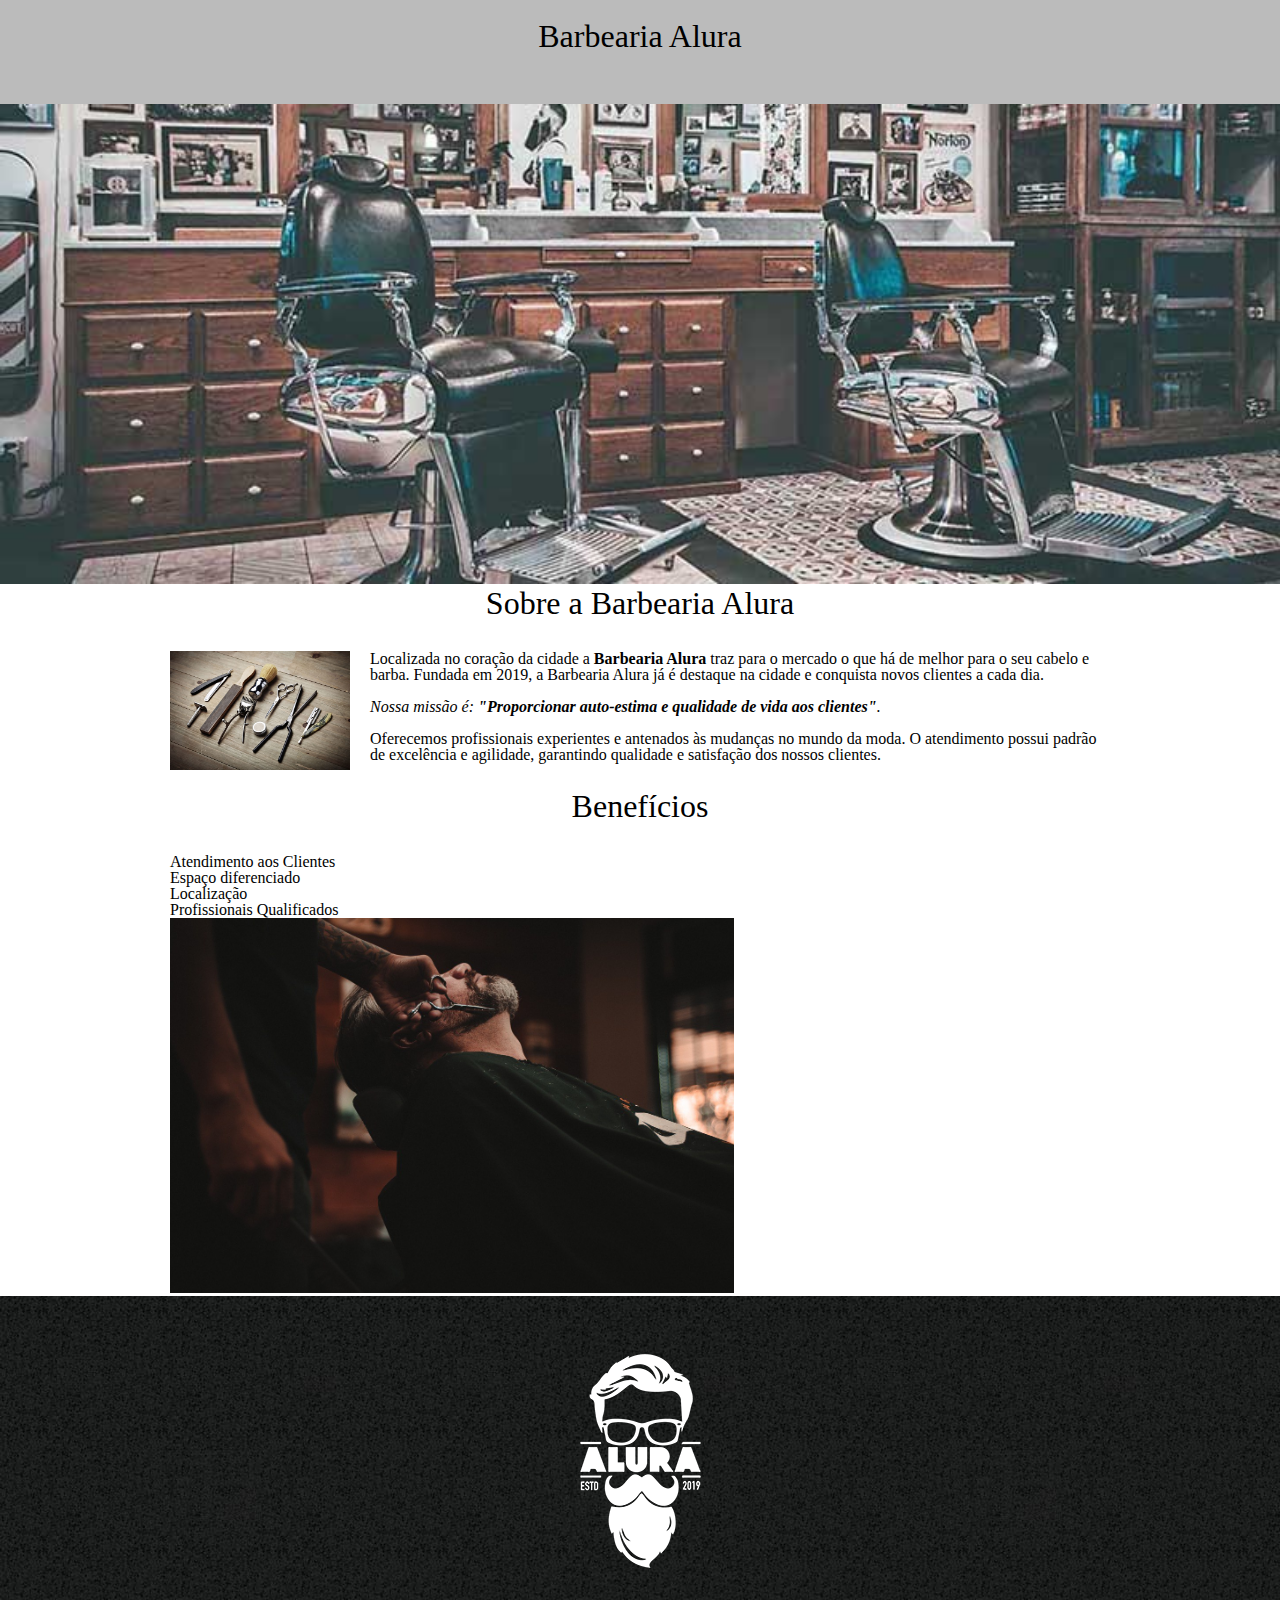
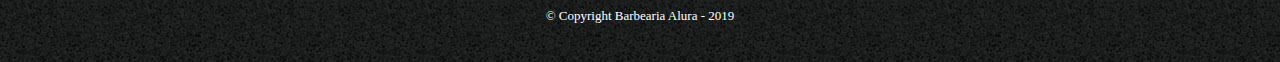
<file: A PASTA 2/index.html>
<!DOCTYPE html>
<html lang="pt-br">
	<head>
		<meta charset="UTF-8">
		<title>Barbearia Alura</title>
		<link rel="stylesheet" href="reset.css">
		<link rel="stylesheet" href="style.css">
	</head>

	<body>
		<header>
			<h1 class="titulo-principal">Barbearia Alura</h1>
		</header>
		<img id="banner" src="banner.jpg">

		<main>
			<section class="principal">
				<h2 class="titulo-principal"> Sobre a Barbearia Alura</h2>
				<img class="utensilios" src="utensilios.jpg" alt="utensilios de Barbearia">

			<p>Localizada no coração da cidade a <strong>Barbearia Alura</strong> traz para o mercado o que há de melhor para o seu cabelo e barba. Fundada em 2019, a Barbearia Alura já é destaque na cidade e conquista novos clientes a cada dia.</p>

			<p id="missao"> <em>Nossa missão é: <strong>"Proporcionar auto-estima e qualidade de vida aos clientes"</strong>. </em> </p>

			<p>Oferecemos profissionais experientes e antenados às mudanças no mundo da moda. O atendimento possui padrão de excelência e agilidade, garantindo qualidade e satisfação dos nossos clientes.</p>
		</div>

		<div class="beneficios">
			<h3 class="titulo-principal">Benefícios</h3>

			<ul>
				<li class="itens">Atendimento aos Clientes</li>
				<li class="itens">Espaço diferenciado</li>
				<li class="itens">Localização</li>
				<li class="itens">Profissionais Qualificados</li>
			</ul>

			<img src="beneficios.jpg" class="imagembeneficios">
		</div>
	</main>
		<footer>
			<img src="logo-branco.png">
			<p class="copyright">&copy; Copyright Barbearia Alura - 2019</p>
		</footer>
	</body>
</html>
</file>
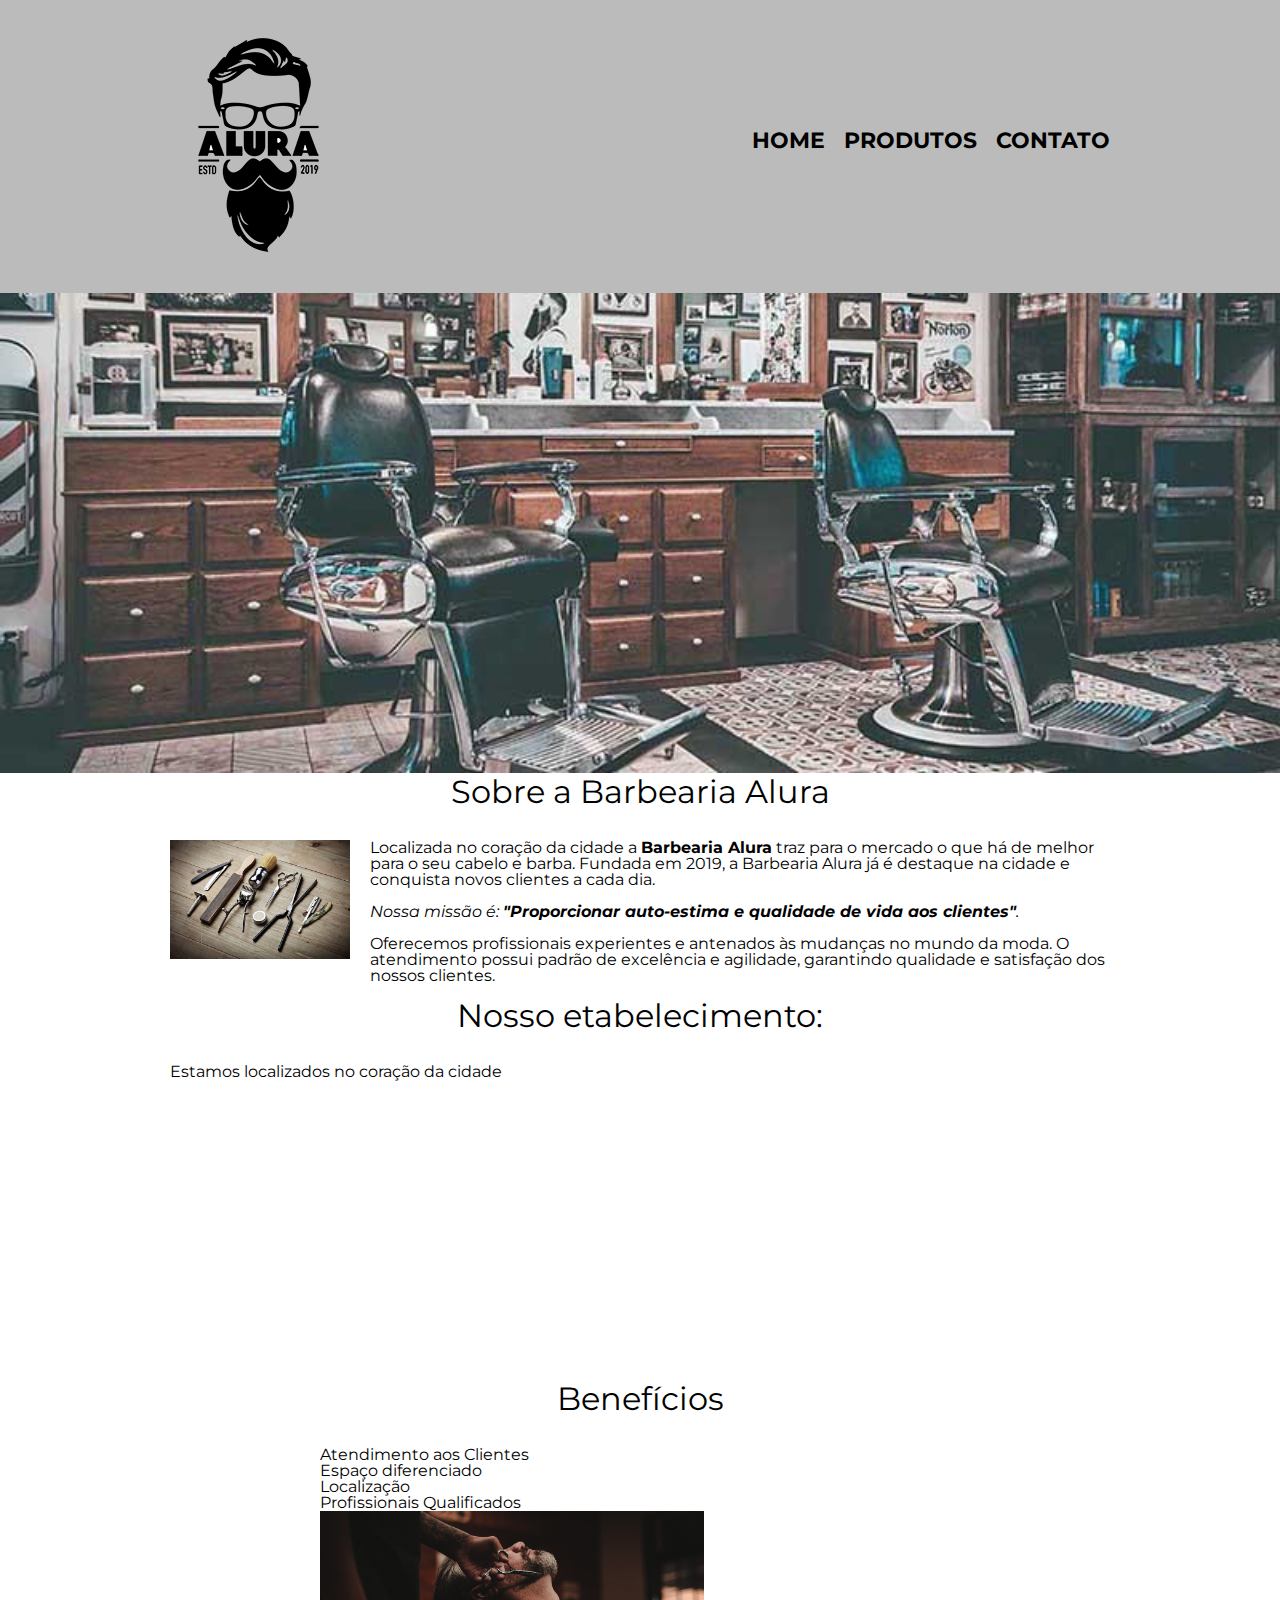
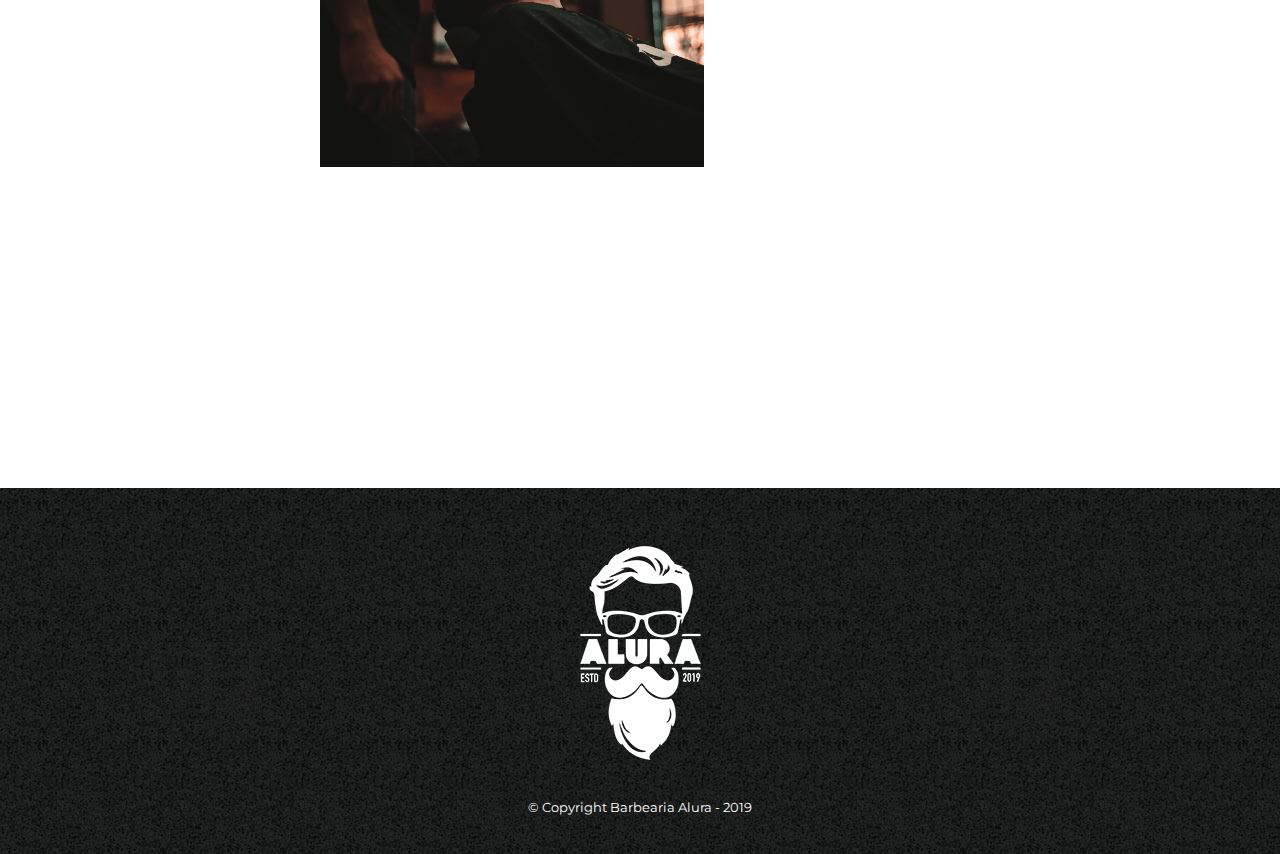
<file: A PASTA 3/index.html>
<!DOCTYPE html>
<html lang="pt-br">
    <head>
        <meta charset="UTF-8">
        <title>Barbearia Alura</title>
        <link rel="stylesheet" href="reset.css">
        <link rel="stylesheet" href="style.css">
        <link href="https://fonts.googleapis.com/css2?family=Montserrat:wght@300&display=swap" rel="stylesheet">

    </head>

    <body>
        <header>
					<div class="caixa">

							<img src="logo.png">
						<nav>
							<ul>
								<li><a href="index.html">Home</a></li>
                <li><a href="produtos.html">Produtos</a></li>
								<li><a href="contato.html">Contato</a></li>
								</ul>
							</nav>
					</div>
        </header>
        <img id="banner" src="banner.jpg">

        <main>
            <section class="principal">
                <h2 class="titulo-principal"> Sobre a Barbearia Alura</h2>
                <img class="utensilios" src="utensilios.jpg" alt="utensilios de Barbearia">

            <p>Localizada no coração da cidade a <strong>Barbearia Alura</strong> traz para o mercado o que há de melhor para o seu cabelo e barba. Fundada em 2019, a Barbearia Alura já é destaque na cidade e conquista novos clientes a cada dia.</p>

            <p id="missao"> <em>Nossa missão é: <strong>"Proporcionar auto-estima e qualidade de vida aos clientes"</strong>. </em> </p>

            <p>Oferecemos profissionais experientes e antenados às mudanças no mundo da moda. O atendimento possui padrão de excelência e agilidade, garantindo qualidade e satisfação dos nossos clientes.</p>
        </div> </section>

				<section clas="mapa">
					<h3 class="titulo-principal"> Nosso etabelecimento:</h3>
					<p>Estamos localizados no coração da cidade</p>
          <iframe src="https://www.google.com/maps/embed?pb=!1m18!1m12!1m3!1d225.46507764473404!2d-54.07989001460557!3d-25.28937525483053!2m3!1f0!2f0!3f0!3m2!1i1024!2i768!4f13.1!3m3!1m2!1s0x94f15353bcf5ef79%3A0xbbb68b1a450be8da!2sLautharte%20Madeiras!5e0!3m2!1spt-BR!2sbr!4v1684149120347!5m2!1spt-BR!2sbr" width="100%" height="300" style="border:0;" allowfullscreen="" loading="lazy" referrerpolicy="no-referrer-when-downgrade"></iframe>
				</section>

        <section class="beneficios">
            <h3 class="titulo-principal">Benefícios</h3>
						<div class="conteudo-beneficios">
						<ul class="lista-beneficios">

                <li class="itens">Atendimento aos Clientes</li>
                <li class="itens">Espaço diferenciado</li>
                <li class="itens">Localização</li>
                <li class="itens">Profissionais Qualificados</li>
            </ul>

            <img src="beneficios.jpg" class="imagembeneficios">
						<iframe width="560" height="315" src="https://www.youtube.com/embed/wcVVXUV0YUY" title="YouTube video player" frameborder="0" allow="accelerometer; autoplay; clipboard-write; encrypted-media; gyroscope; picture-in-picture; web-share" allowfullscreen></iframe>
        </div>
    </main>
        <footer>
            <img src="logo-branco.png">
            <p class="copyright">&copy; Copyright Barbearia Alura - 2019</p>
        </footer>
    </body>
</html>
</file>
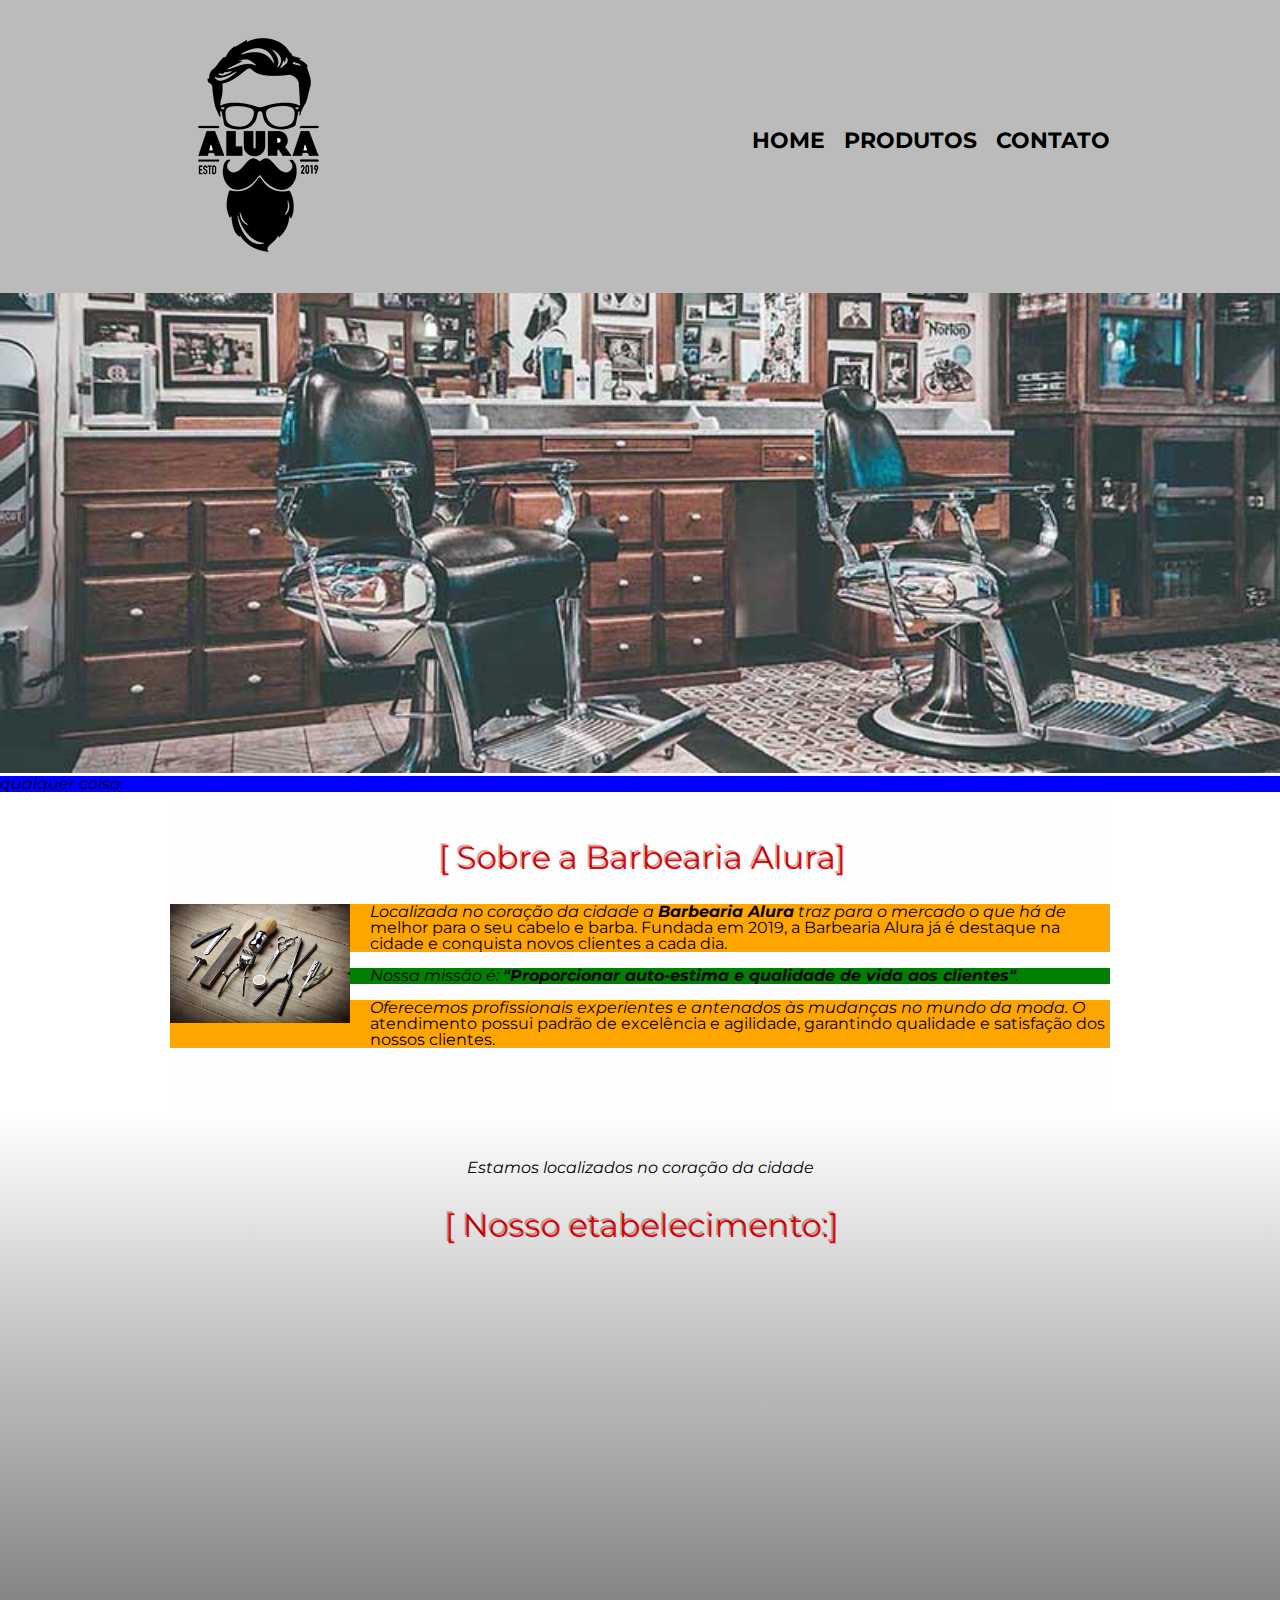
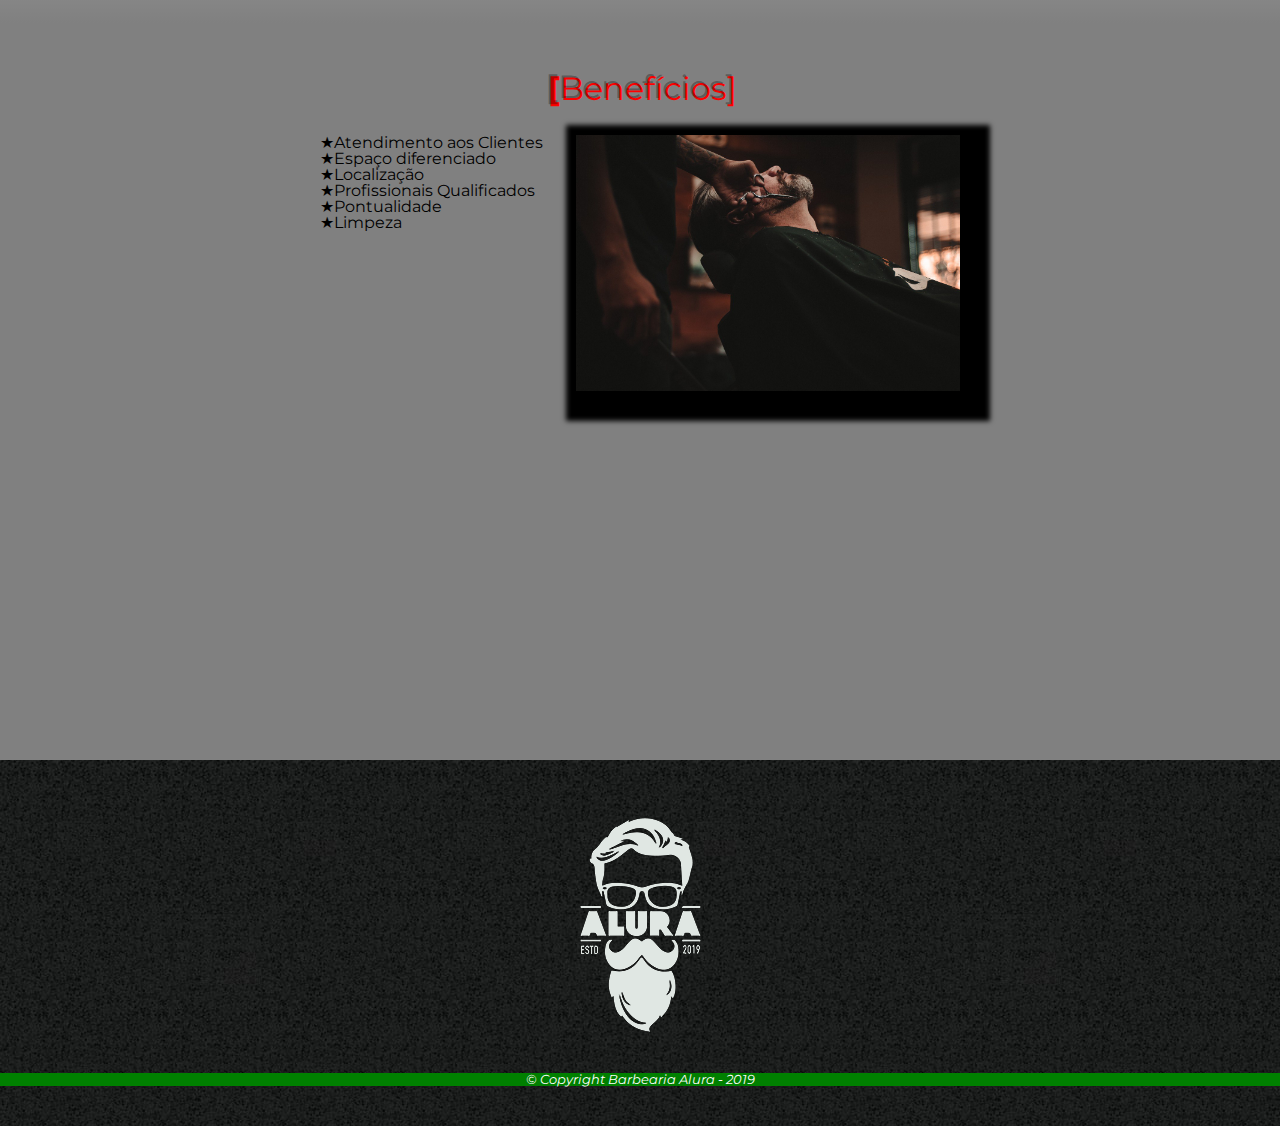
<file: A PASTA 4/index.html>
<!DOCTYPE html>
<html lang="pt-br">
    <head>
        <meta charset="UTF-8">
        <title>Barbearia Alura</title>
        <link rel="stylesheet" href="reset.css">
        <link rel="stylesheet" href="style.css">
        <link href="https://fonts.googleapis.com/css2?family=Montserrat:wght@300&display=swap" rel="stylesheet">
    </head>

    <body>
        <header>
					<div class="caixa">

							<img src="logo.png">
						<nav>
							<ul>
								<li><a href="index.html">Home</a></li>
                <li><a href="produtos.html">Produtos</a></li>
								<li><a href="contato.html">Contato</a></li>
								</ul>
							</nav>
					</div>
        </header>
        <img id="banner" src="banner.jpg">

        <main>
          <p>qualquer coisa</p>
            <section class="principal">
                <h2 class="titulo-principal"> Sobre a Barbearia Alura</h2>
                <img class="utensilios" src="utensilios.jpg" alt="utensilios de Barbearia">

            <p>Localizada no coração da cidade a <strong>Barbearia Alura</strong> traz para o mercado o que há de melhor para o seu cabelo e barba. Fundada em 2019, a Barbearia Alura já é destaque na cidade e conquista novos clientes a cada dia.</p>

            <p id="missao"> <em>Nossa missão é: <strong>"Proporcionar auto-estima e qualidade de vida aos clientes"</strong>. </em> </p>

            <p>Oferecemos profissionais experientes e antenados às mudanças no mundo da moda. O atendimento possui padrão de excelência e agilidade, garantindo qualidade e satisfação dos nossos clientes.</p> </section>

				<section class="mapa">
          		<p>Estamos localizados no coração da cidade</p>
					<h3 class="titulo-principal"> Nosso etabelecimento:</h3>

          <div class="mapa-conteudo">
          <iframe src="https://www.google.com/maps/embed?pb=!1m18!1m12!1m3!1d225.46507764473404!2d-54.07989001460557!3d-25.28937525483053!2m3!1f0!2f0!3f0!3m2!1i1024!2i768!4f13.1!3m3!1m2!1s0x94f15353bcf5ef79%3A0xbbb68b1a450be8da!2sLautharte%20Madeiras!5e0!3m2!1spt-BR!2sbr!4v1684149120347!5m2!1spt-BR!2sbr" width="100%" height="300" style="border:0;" allowfullscreen="" loading="lazy" referrerpolicy="no-referrer-when-downgrade"></iframe>
          </div>
	      	</section>

        <section class="beneficios">
            <h3 class="titulo-principal">Benefícios</h3>
						<div class="conteudo-beneficios">
						<ul class="lista-beneficios">

                <li class="itens">Atendimento aos Clientes</li>
                <li class="itens">Espaço diferenciado</li>
                <li class="itens">Localização</li>
                <li class="itens">Profissionais Qualificados</li>
                <li class="itens">Pontualidade</li>
                <li class="itens">Limpeza</li>
            </ul><img src="beneficios.jpg" class="imagembeneficios">
						<iframe width="560" height="315" src="https://www.youtube.com/embed/wcVVXUV0YUY" title="YouTube video player" frameborder="0" allow="accelerometer; autoplay; clipboard-write; encrypted-media; gyroscope; picture-in-picture; web-share" allowfullscreen></iframe>
        </div>
    </main>
        <footer>
            <img src="logobranca.png">
            <p class="copyright">&copy; Copyright Barbearia Alura - 2019</p>
        </footer>
    </body>
</html>
</file>
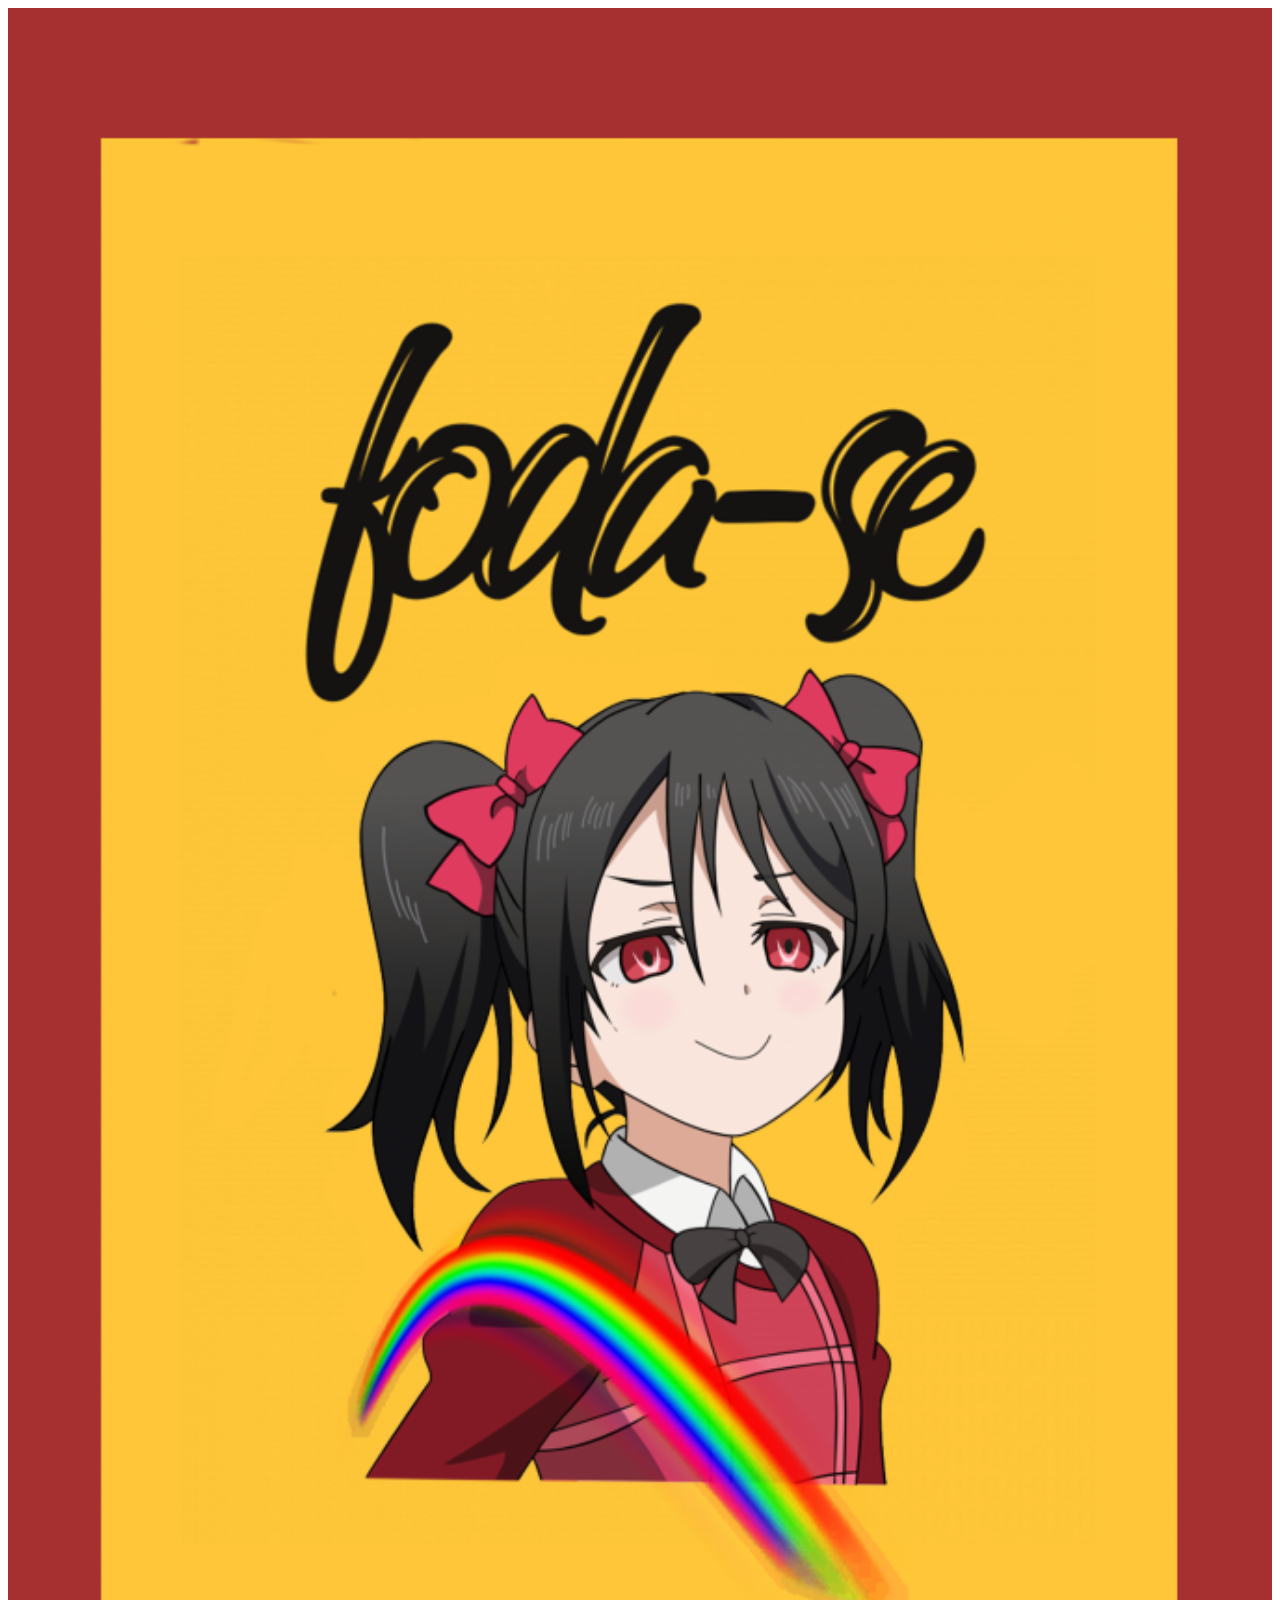
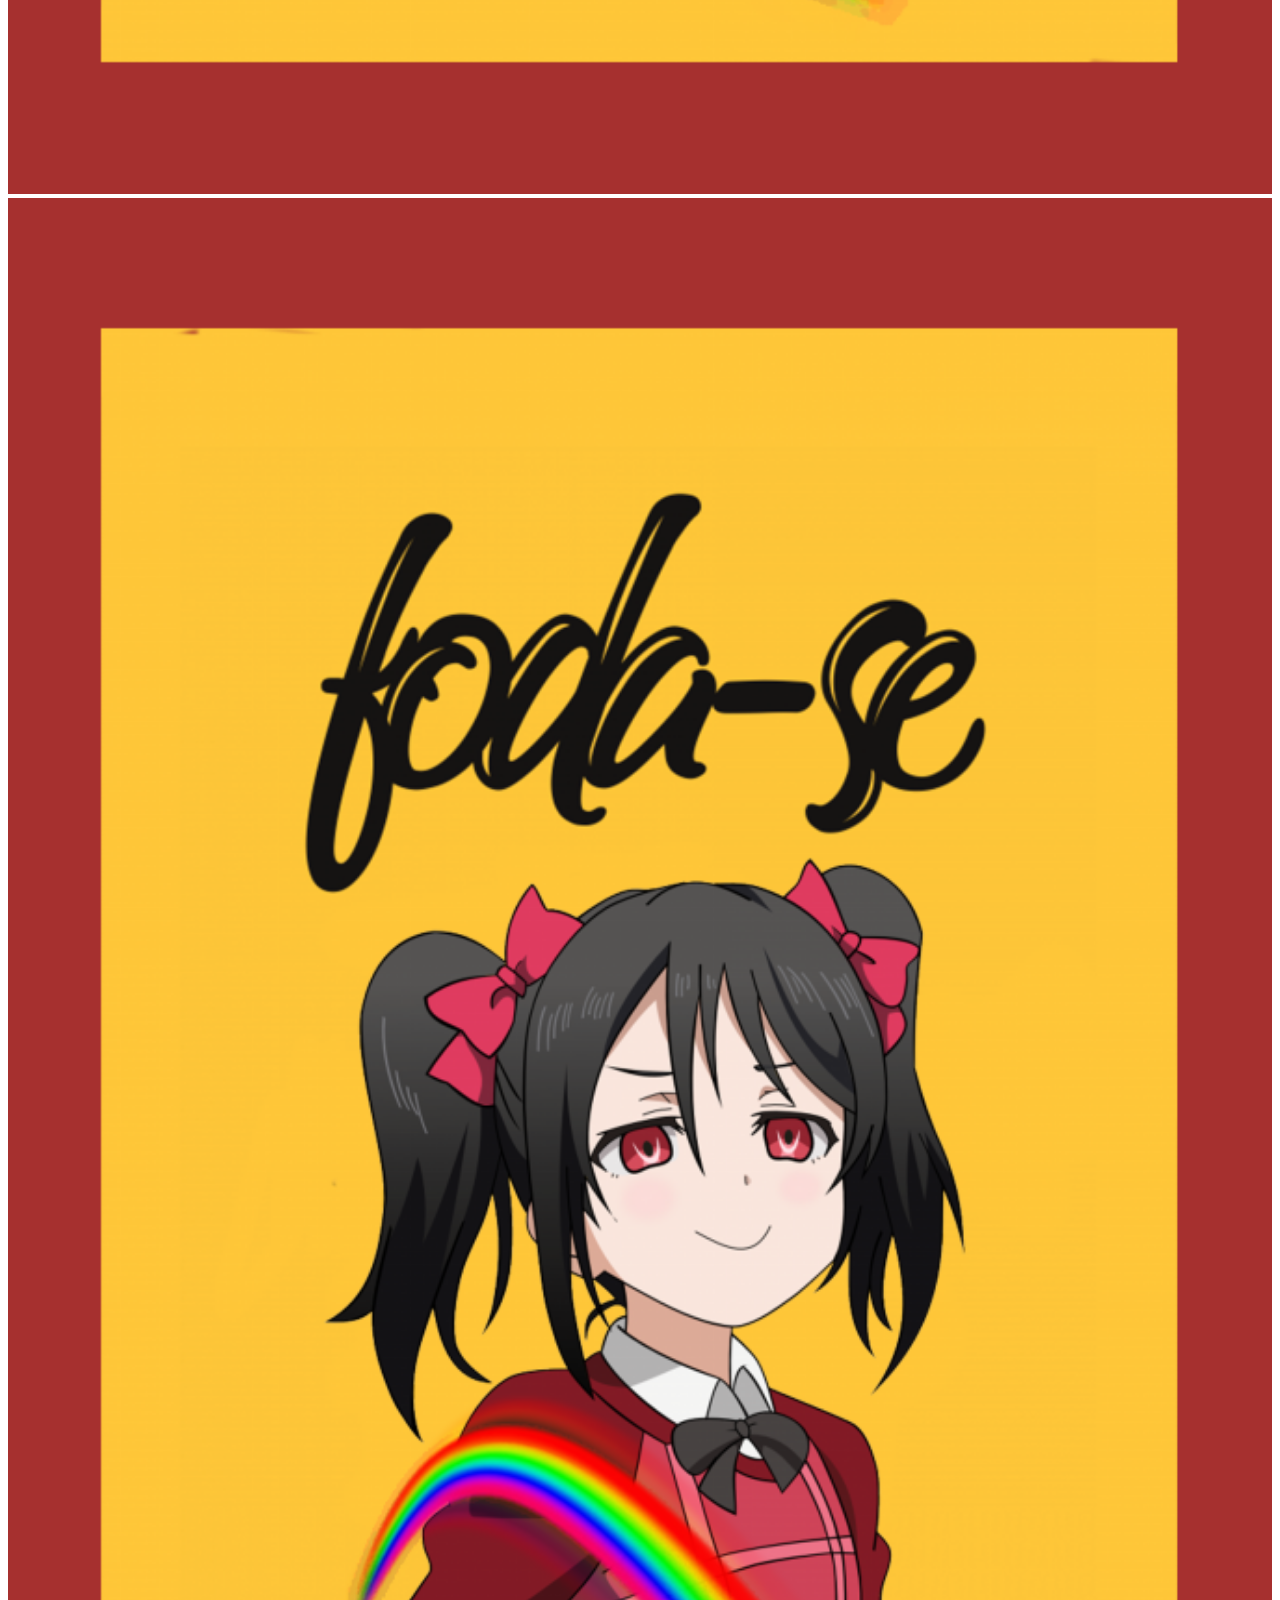
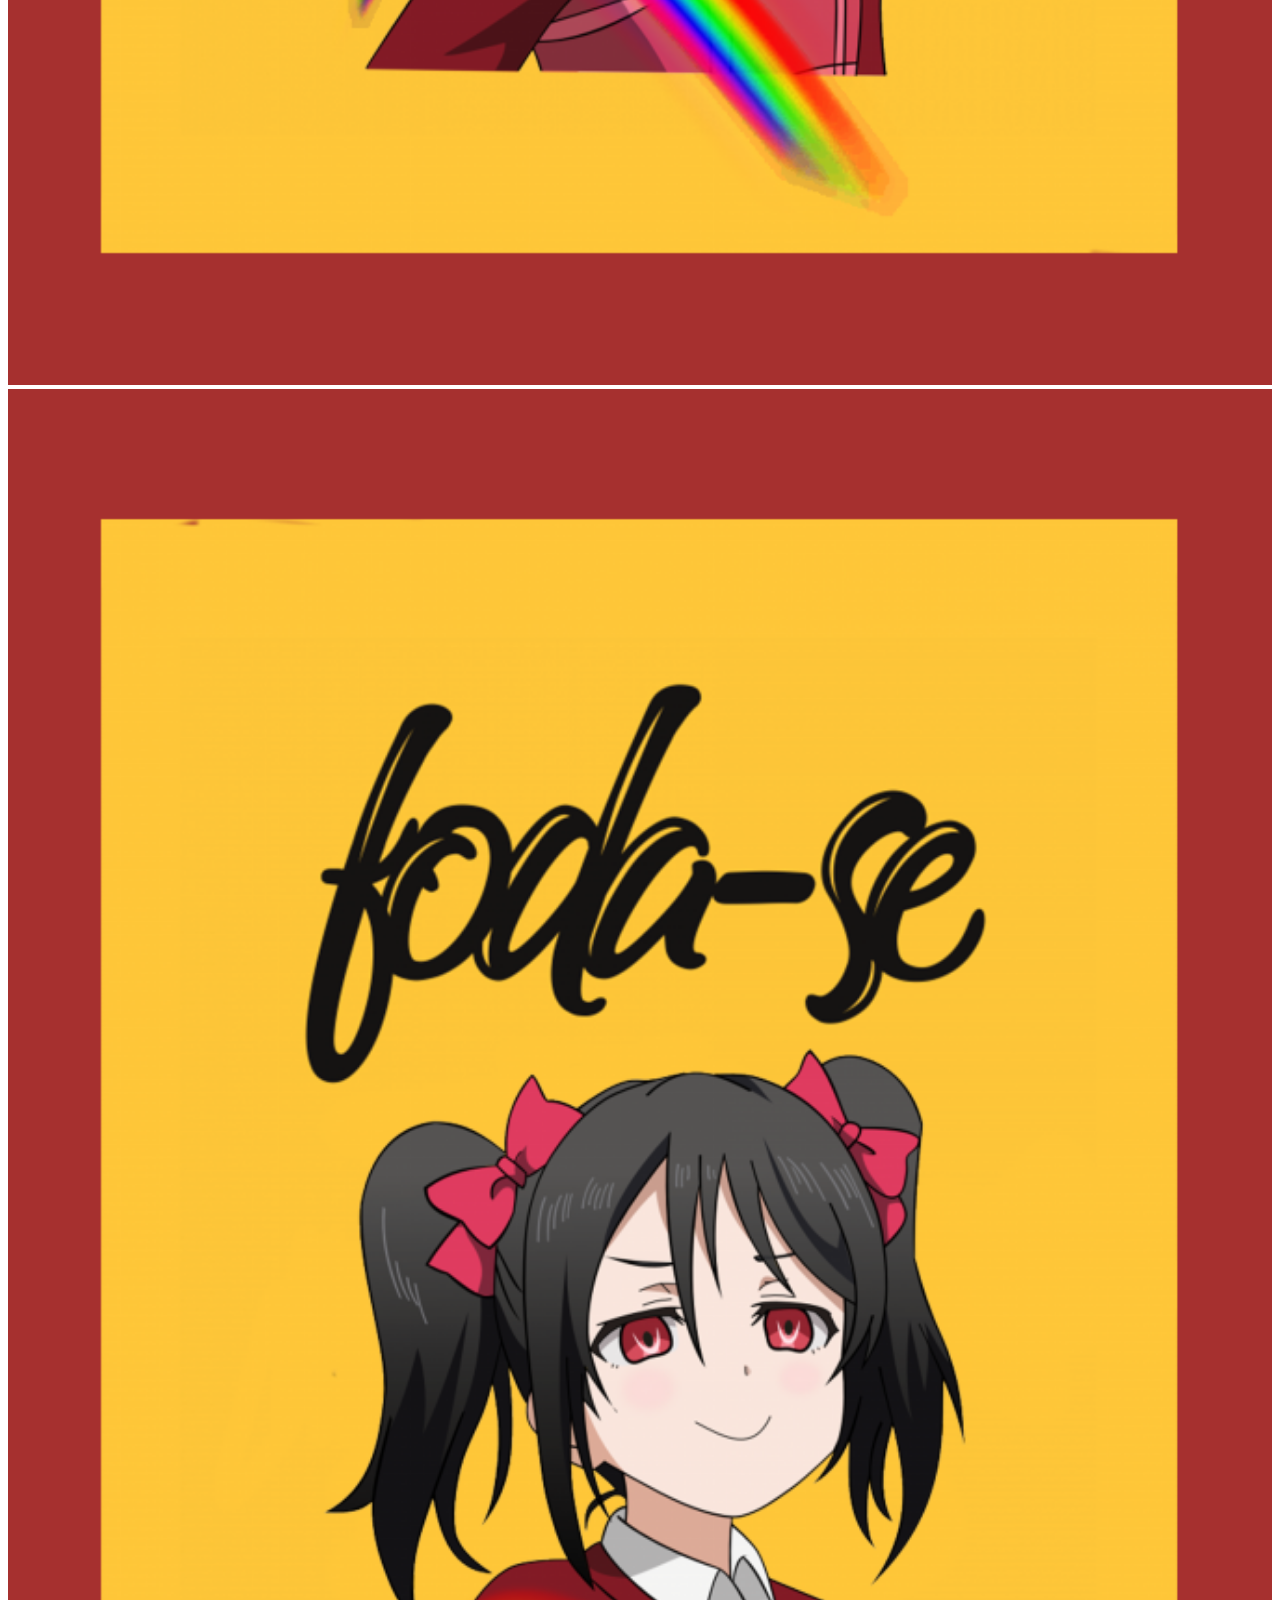
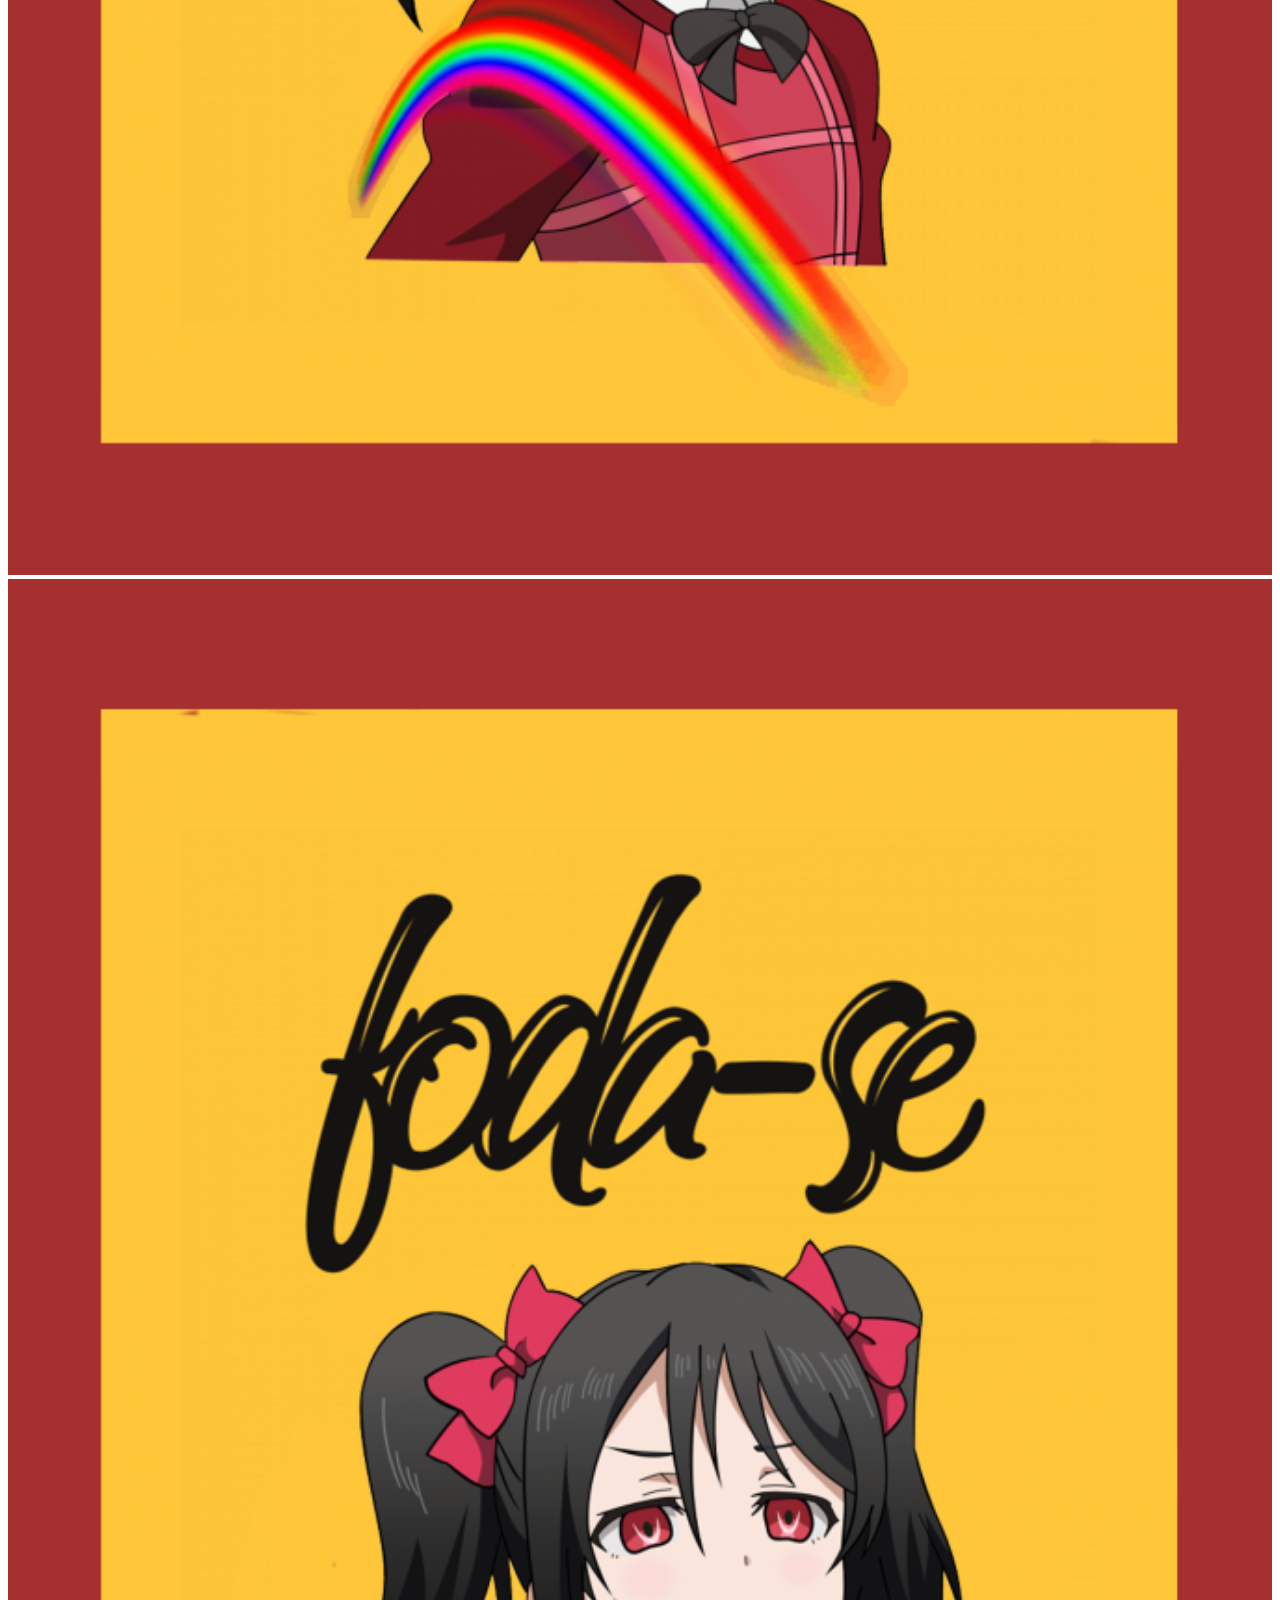
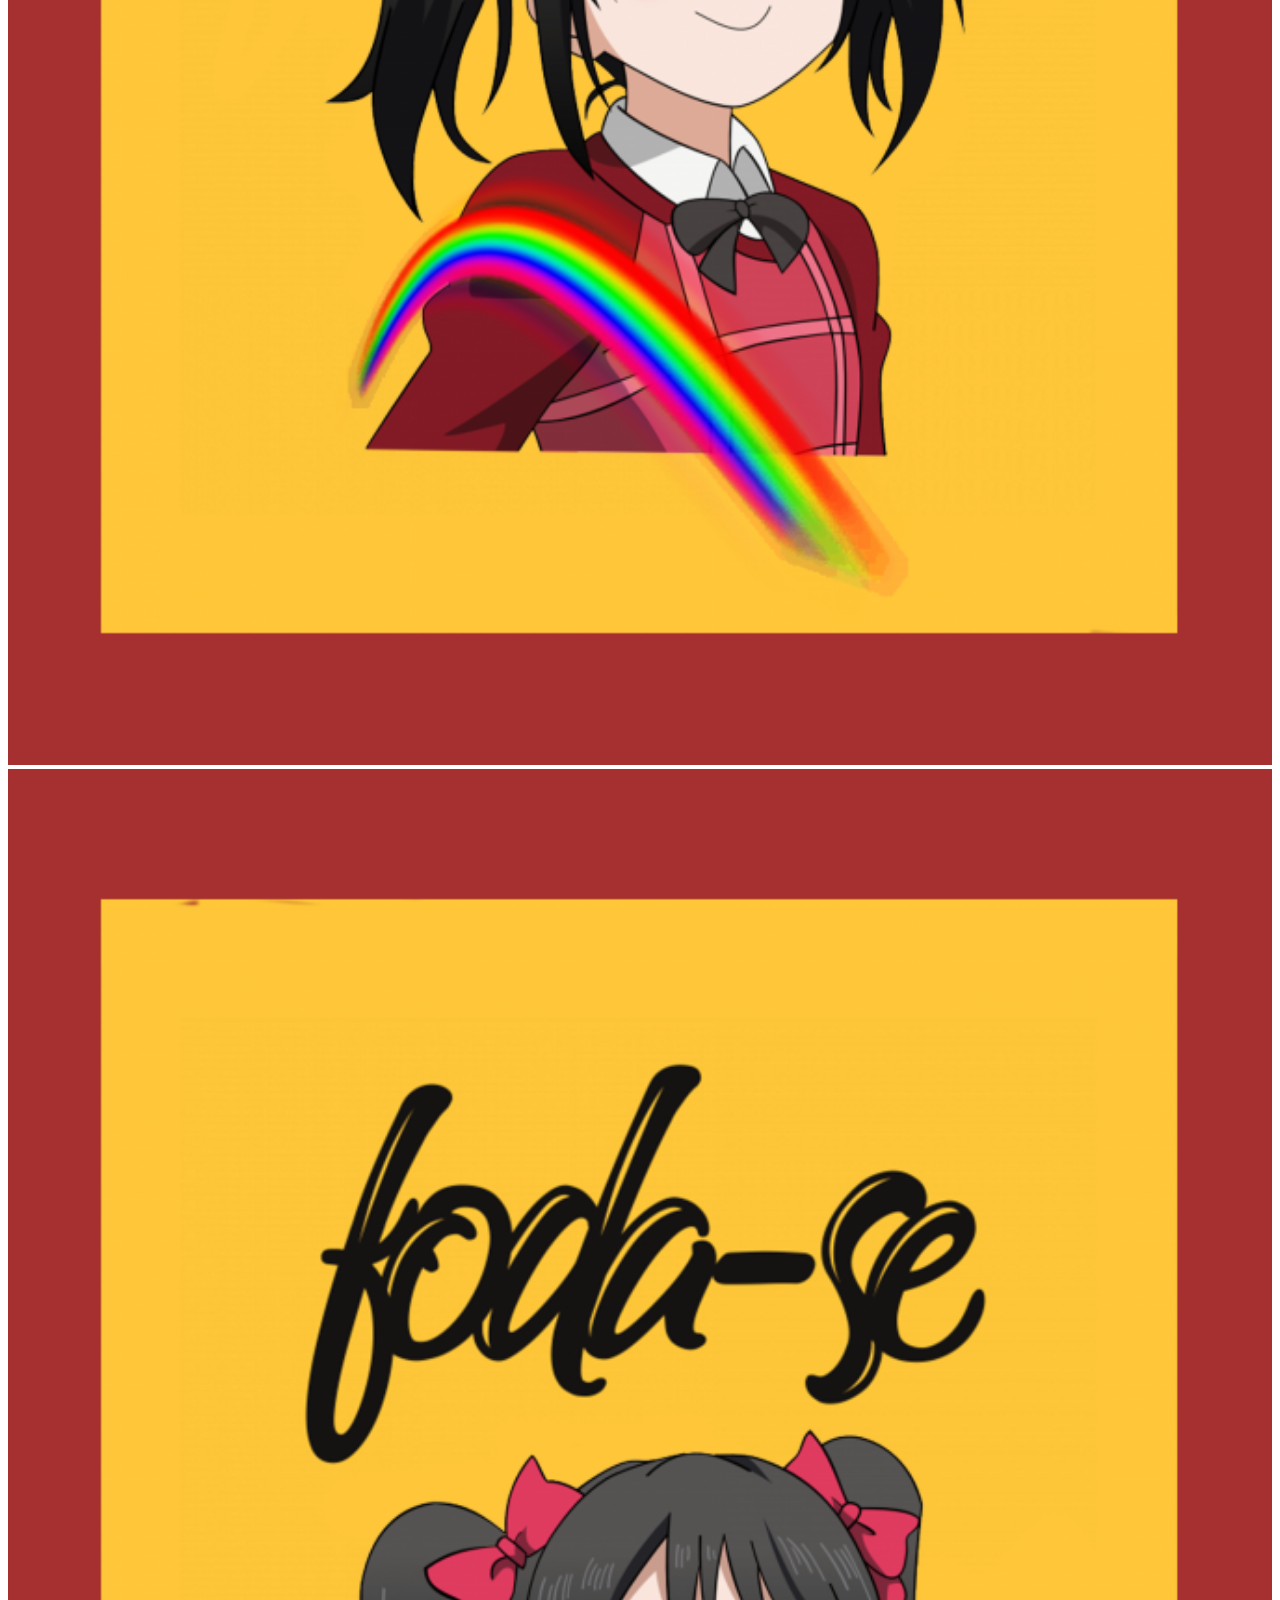
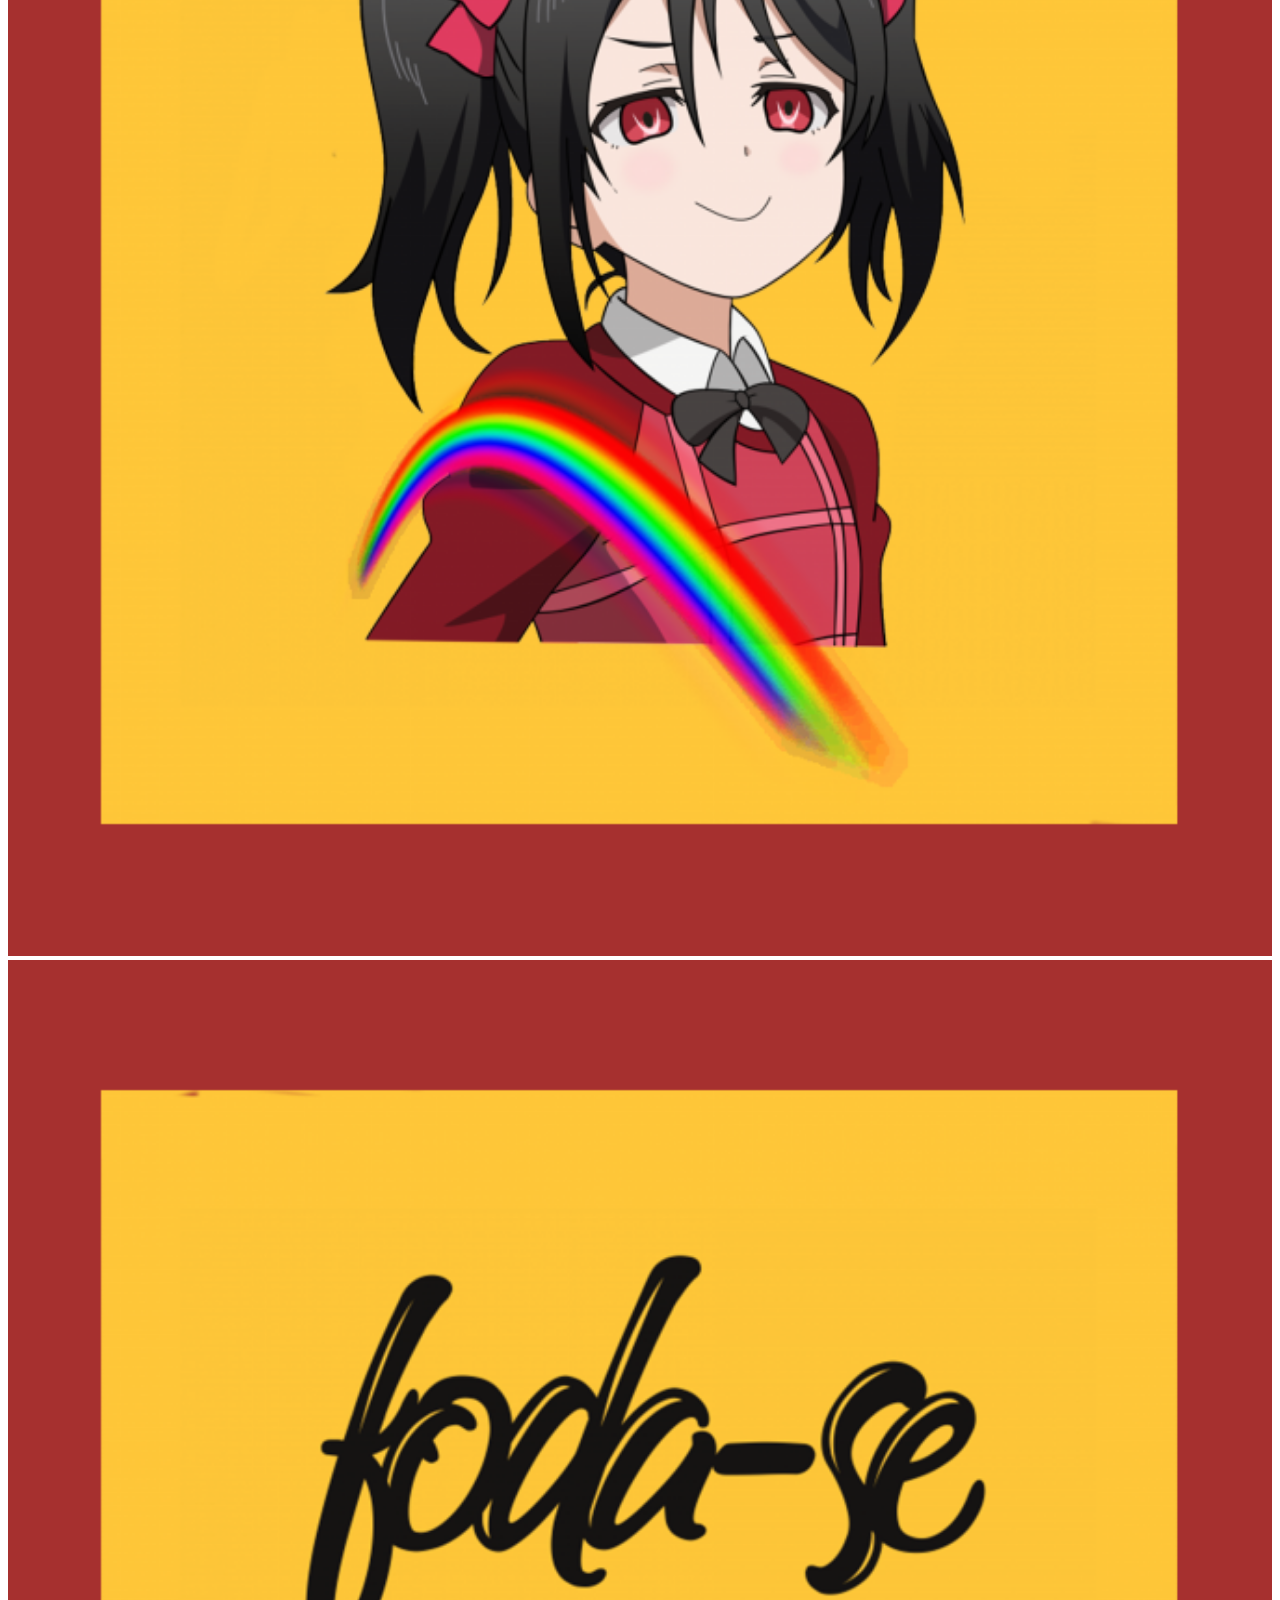
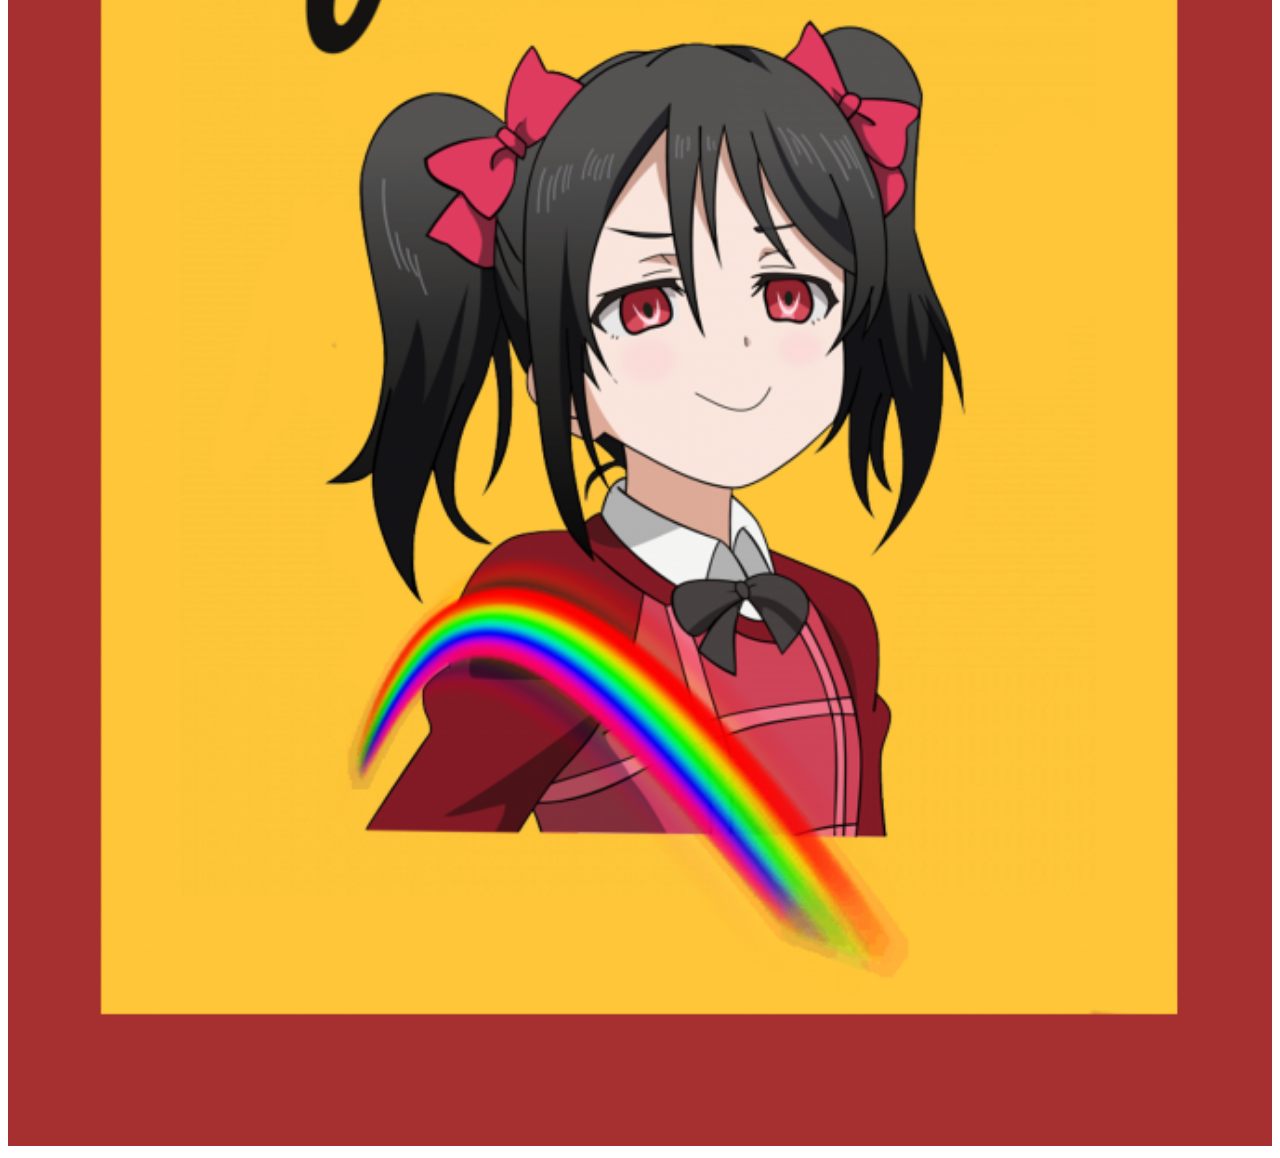
<file: A PASTA 6/index.html>
<!DOCTYPE html>
<html lang="en" dir="ltr">
  <head>
    <meta charset="utf-8">
    <title>Alguma coisa</title>
    <link rel="stylesheet" href="index.css">
  </head>
  <body>
    <div class="container">
      <div><img src="foda.png"></div>
      <div><img src="foda.png"></div>
      <div><img src="foda.png"></div>
      <div><img src="foda.png"></div>
      <div><img src="foda.png"></div>
      <div><img src="foda.png"></div>
      </div>
  </body>
</html>
</file>
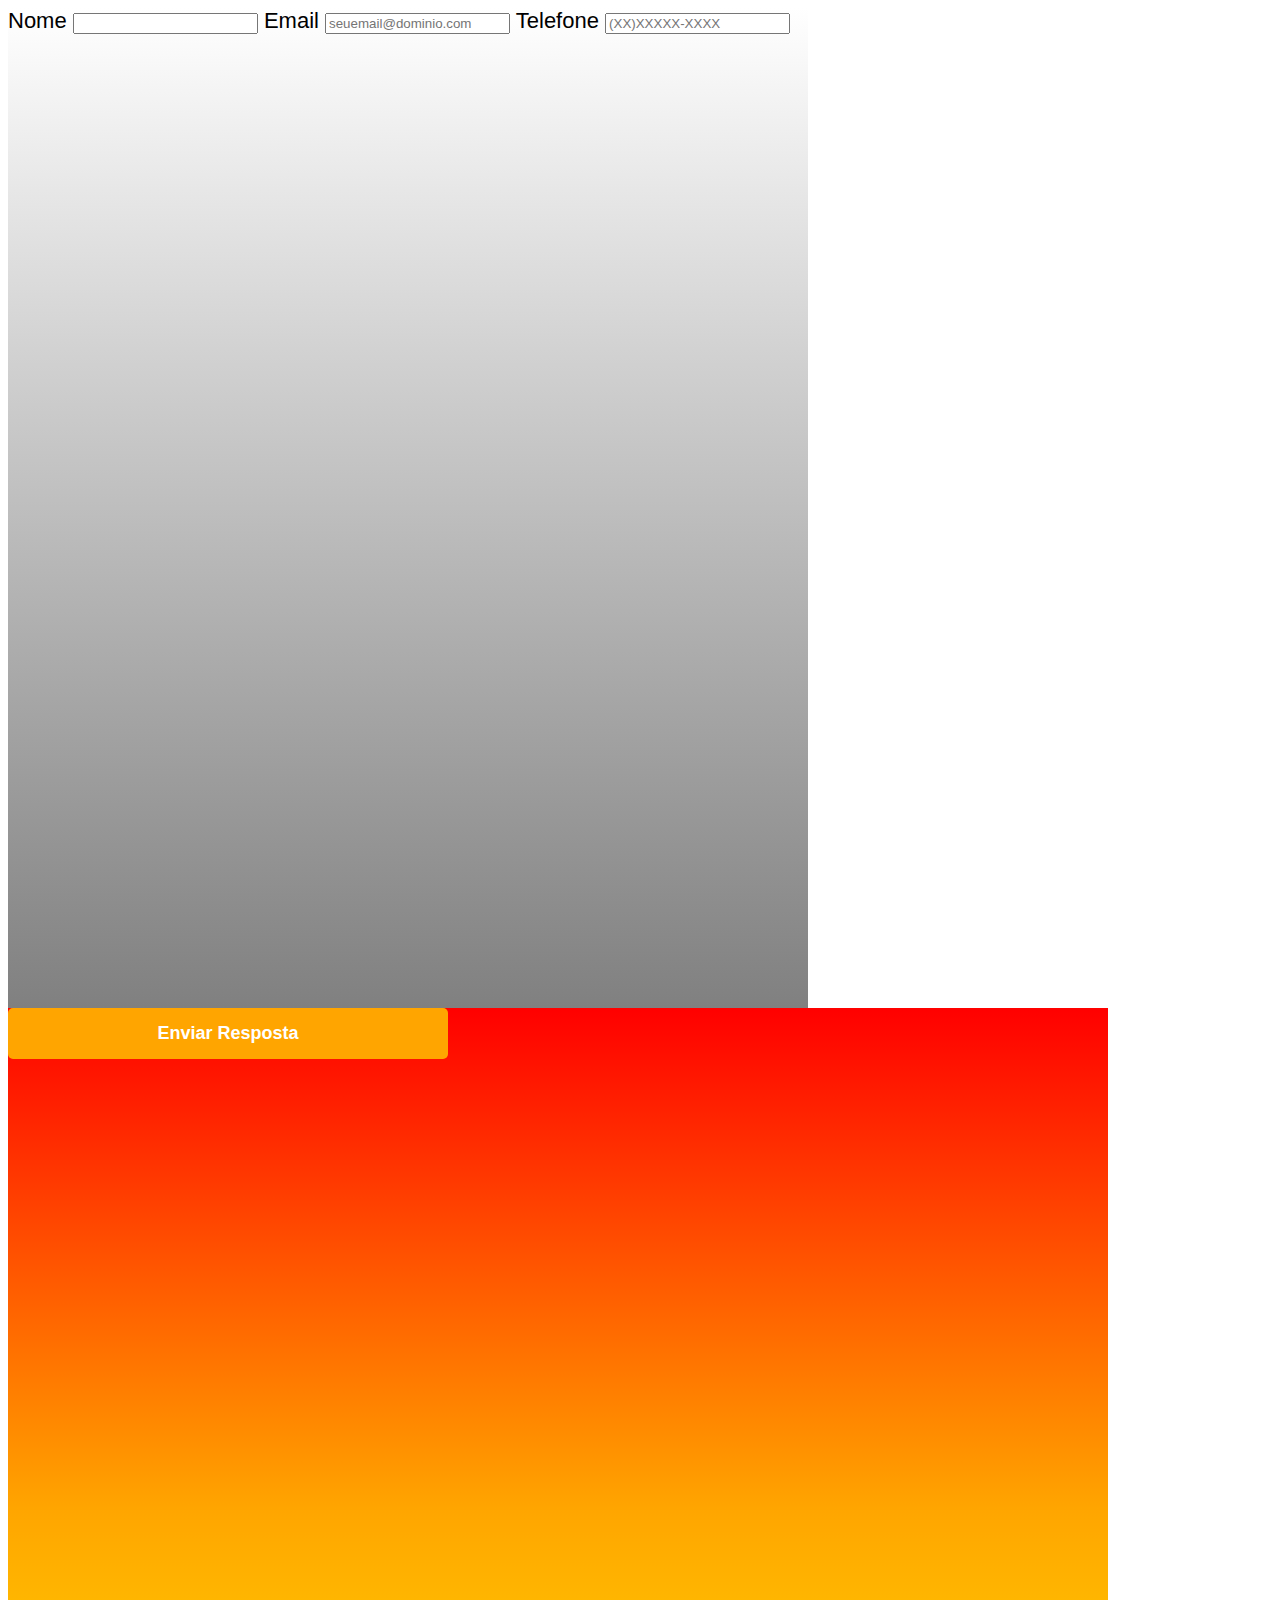
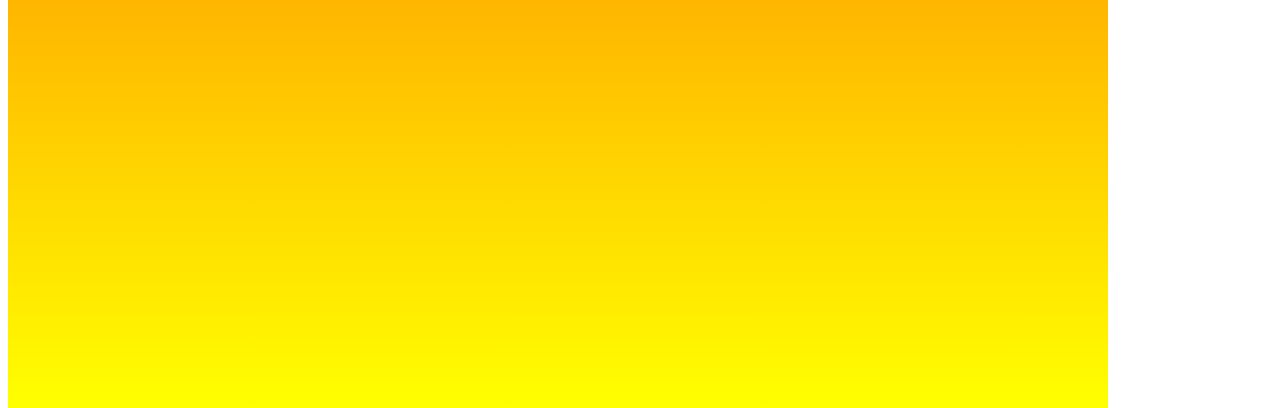
<file: Atividade 2/index.html>
<!DOCTYPE html>
<html lang="en" dir="ltr">
  <head>
    <meta charset="utf-8">
    <title>Atividade</title>
    <link rel="stylesheet" href="index.css">
  </head>
  <body>
    <main>
     <form>
     <div id="menu">

       <label for="nomesobrenome"> Nome </label>
       <input type="text" id="nomesobrenome" class="input-padrao" required>

       <label for="email"> Email </label>
       <input type="email" id="email" class="input-padrao" required placeholder="seuemail@dominio.com">

       <label for="telefone"> Telefone </label>
       <input type="tel" id="telefone" class="input-padrao" required placeholder="(XX)XXXXX-XXXX">

       </div>

<div id="principal">

<input type="submit" value="Enviar Resposta" class="enviar">

</div>
  </body>
</html>
</file>
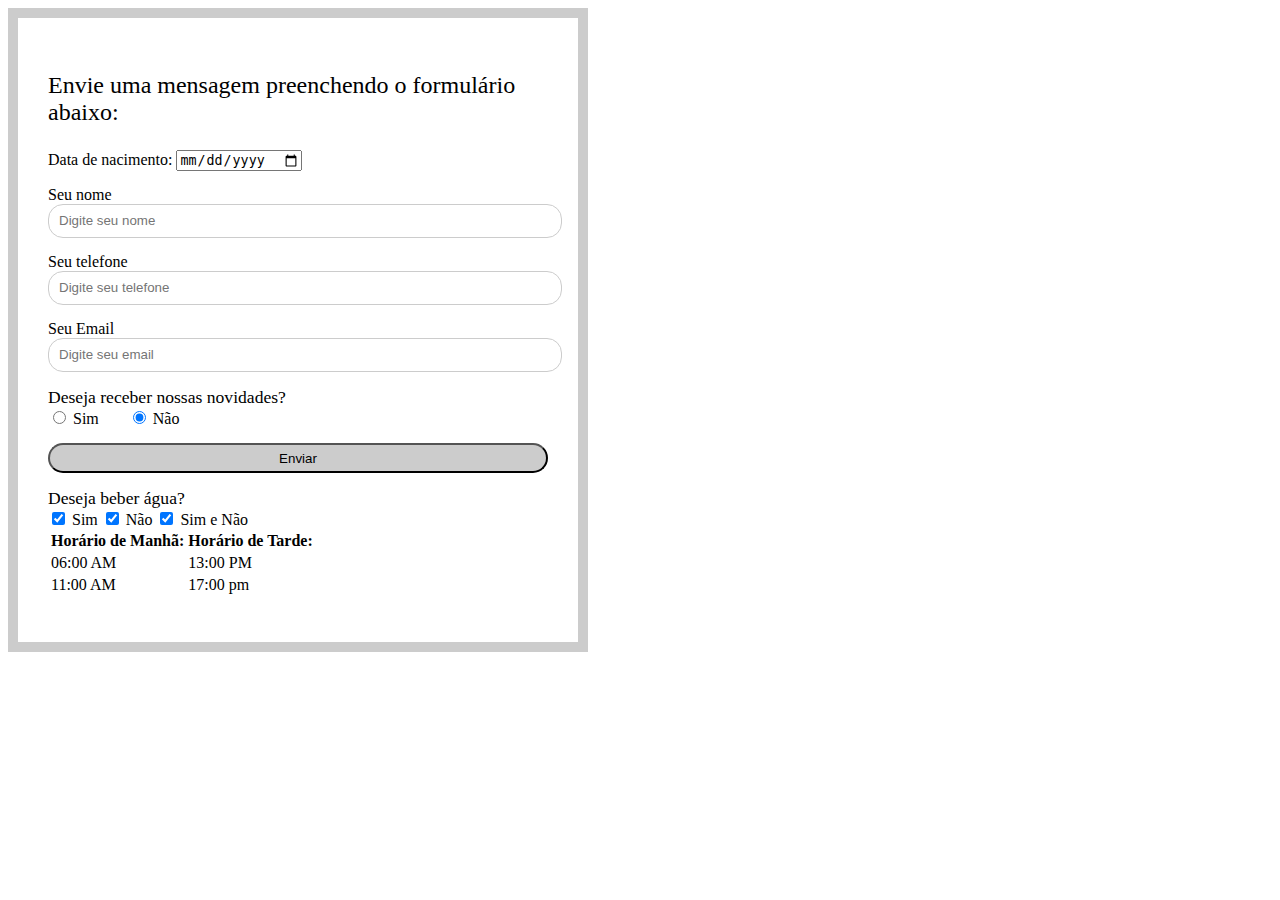
<file: relembrando.html>
<!DOCTYPE html>
<html lang="en" dir="ltr">
  <head>
    <meta charset="utf-8">
    <title>Relembrando</title>
    <link rel="stylesheet" href="estilo.css">
  </head>
  <body>
    <form class="formulario">
      <p> Envie uma mensagem preenchendo o formulário abaixo:</p>
      Data de nacimento: <input type="date" name="nacimento">

      <div class="field">
        <label for="nome"> Seu nome </label>
          <input type="text" id="nome" name="nome" placeholder="Digite seu nome" required>

        </div>

        <div class="field">

          <label for="telefone"> Seu telefone </label>
            <input type="text" id="telefone" name="telefone" placeholder="Digite seu telefone" required>

            </div>

            <div class="field">

              <label for="email"> Seu Email </label>
                <input type="text" id="email" name="email" placeholder="Digite seu email" required>

                </div>

           <div class="field radiobox">
             <span>Deseja receber nossas novidades?</span>
             <input type="radio" name="novidades" id="sim" value="sim" checked> <label for="sim"> Sim </label>
               <input type="radio" name="novidades" id="nao" value="nao" checked> <label for="nao"> Não </label>

               </div>

               <input type="submit" name="acao" value="Enviar">

             <div class="field checkbox">
             <span>Deseja beber água?</span>
             <input type="checkbox" name="checkbox" id="checkbox" value="checkbox" checked> <label for="sim"> Sim </label>
             <input type="checkbox" name="checkbox" id="checkbox" value="checkbox" checked> <label for="sim"> Não </label>
             <input type="checkbox" name="checkbox" id="checkbox" value="checkbox" checked> <label for="sim"> Sim e Não </label>

             <table>
               <thead>
                 <tbody>
                 <tr>
                   <th>Horário de Manhã:</th>
                   <th>Horário de Tarde:</th>
                   </tr>
                  <tbody>
                    <tr>
                      <td>06:00 AM</td>
                      <td>13:00 PM</td>
                    </tr>
                   <tbody>
                     <tr>
                       <td>11:00 AM</td>
                       <td>17:00 pm</td>
  </body>
</html>
</file>
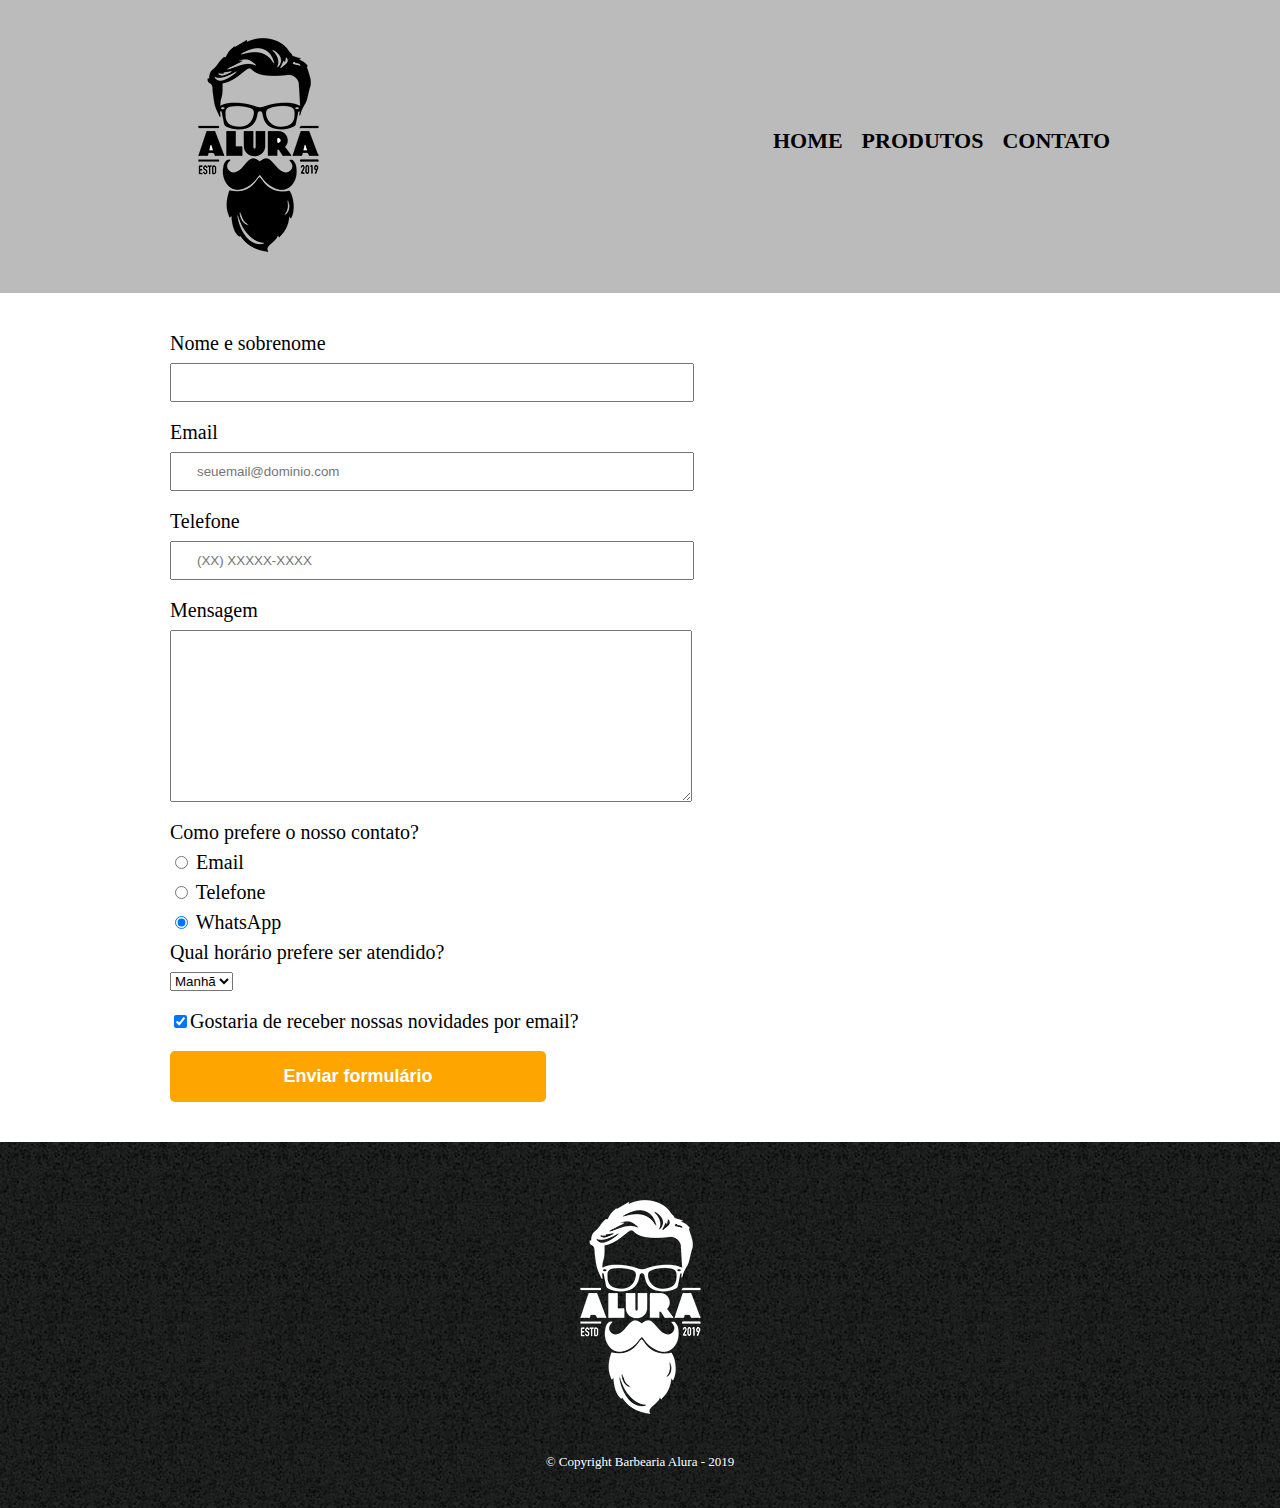
<file: A PASTA 2/contato.html>
<!DOCTYPE html>
<html>
	<head>
		<meta charset="UTF-8">
		<title>Contato - Barbearia Alura</title>

		<link rel="stylesheet" href="reset.css">
		<link rel="stylesheet" href="style.css">
	</head>
	<body>
		<header>
			<div class="caixa">
				<h1><img src="logo.png" alt="Logo da Barbearia Alura"></h1>

				<nav>
					<ul>
						<li><a href="index.html">Home</a></li>
						<li><a href="produtos.html">Produtos</a></li>
						<li><a href="contato.html">Contato</a></li>
					</ul>
				</nav>
			</div>
		</header>

		<main>
			<form>
				<label for="nomesobrenome">Nome e sobrenome</label>
				<input type="text" id="nomesobrenome" class="input-padrao" required>

				<label for="email">Email</label>
				<input type="email" id="email" class="input-padrao" required placeholder="seuemail@dominio.com">

				<label for="telefone">Telefone</label>
				<input type="tel" id="telefone" class="input-padrao" required placeholder="(XX) XXXXX-XXXX">

				<label for="mensagem">Mensagem</label>
				<textarea cols="70" rows="10" id="mensagem" class="input-padrao" required></textarea>

				<fieldset>
					<legend>Como prefere o nosso contato?</legend>
					<label for="radio-email"><input type="radio" name="contato" value="email" id="radio-email"> Email</label>
					
					<label for="radio-telefone"><input type="radio" name="contato" value="telefone" id="radio-telefone"> Telefone</label>
					
					<label for="radio-whatsapp"><input type="radio" name="contato" value="whatsapp" id="radio-whatsapp" checked> WhatsApp</label>
				</fieldset>

				<fieldset>
					<legend>Qual horário prefere ser atendido?</legend>
					<select>
						<option>Manhã</option>
						<option>Tarde</option>
						<option>Noite</option>
					</select>
				</fieldset>

				<label class="checkbox"><input type="checkbox" checked>Gostaria de receber nossas novidades por email?</label>

				<input type="submit" value="Enviar formulário" class="enviar">
			</form>
		</main>

		<footer>
			<img src="logo-branco.png" alt="Logo da Barbearia Alura">
			<p class="copyright">&copy; Copyright Barbearia Alura - 2019</p>
		</footer>
	</body>
</html>
</file>
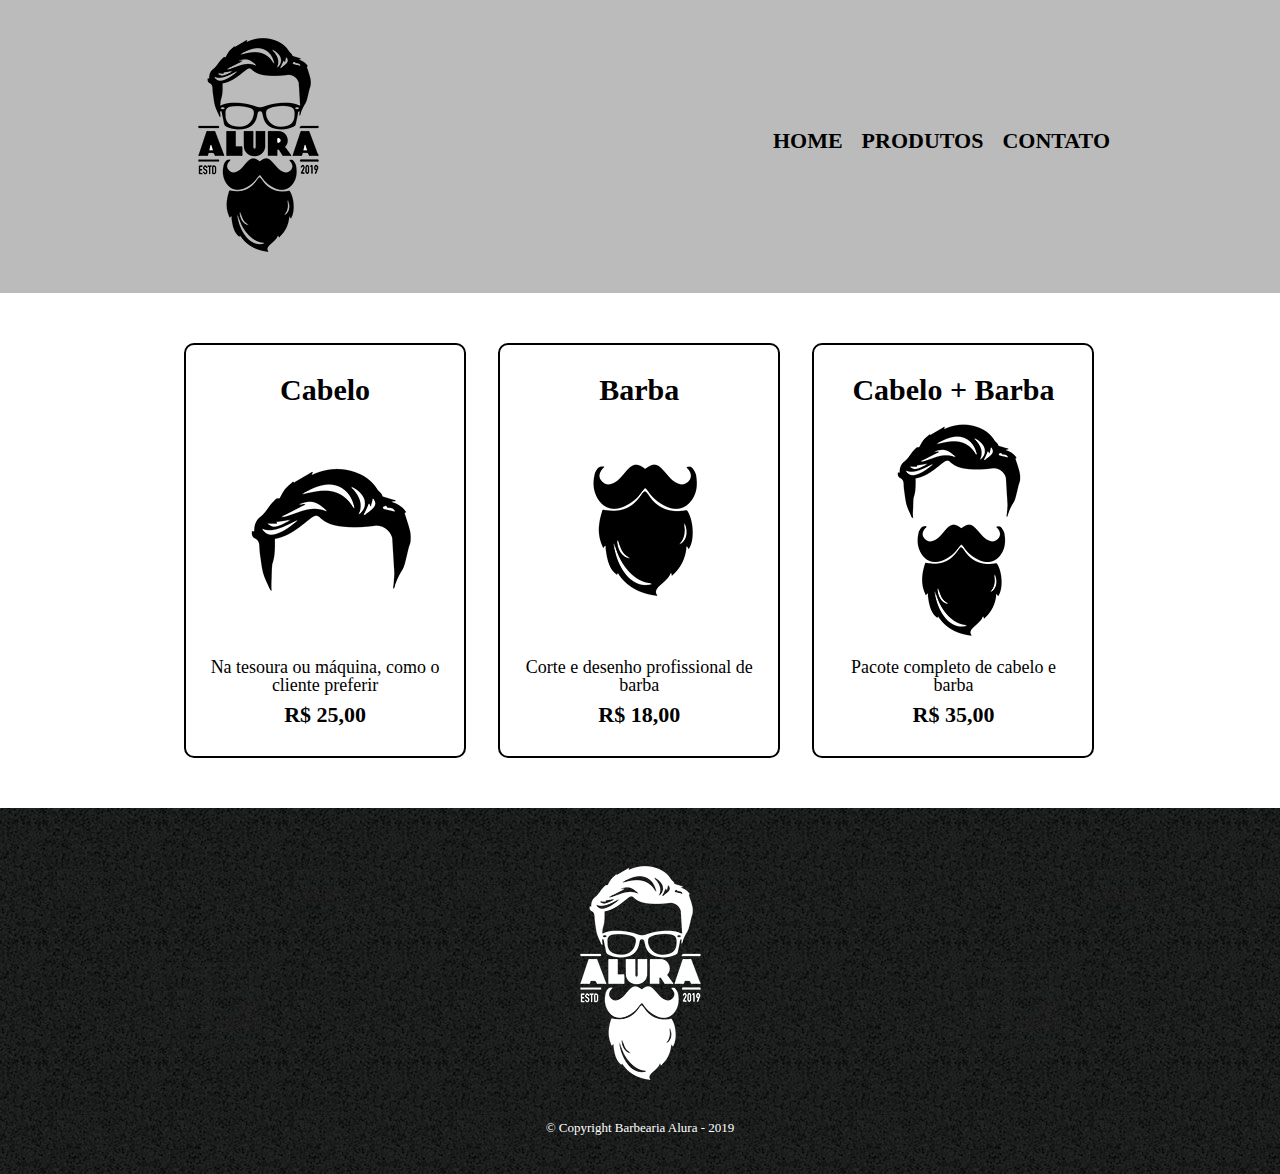
<file: A PASTA 2/produtos.html>
<!DOCTYPE html>
<html>
	<head>
		<meta charset="UTF-8">
		<title>Produtos - Barbearia Alura</title>

		<link rel="stylesheet" href="reset.css">
		<link rel="stylesheet" href="style.css">
	</head>
	<body>
		<header>
			<div class="caixa">
				<h1><img src="logo.png"></h1>

				<nav>
					<ul>
						<li><a href="index.html">Home</a></li>
						<li><a href="produtos.html">Produtos</a></li>
						<li><a href="contato.html">Contato</a></li>
					</ul>
				</nav>
			</div>
		</header>

		<main>
			<ul class="produtos">
				<li>
					<h2>Cabelo</h2>
					<img src="cabelo.jpg">
					<p class="produto-descricao">Na tesoura ou máquina, como o cliente preferir</p>
					<p class="produto-preco">R$ 25,00</p>
				</li>
				<li>
					<h2>Barba</h2>
					<img src="barba.jpg">
					<p class="produto-descricao">Corte e desenho profissional de barba</p>
					<p class="produto-preco">R$ 18,00</p>
				</li>
				<li>
					<h2>Cabelo + Barba</h2>
					<img src="cabelo+barba.jpg">
					<p class="produto-descricao">Pacote completo de cabelo e barba</p>
					<p class="produto-preco">R$ 35,00</p>
				</li>
			</ul>
		</main>

		<footer>
			<img src="logo-branco.png">
			<p class="copyright">&copy; Copyright Barbearia Alura - 2019</p>
		</footer>
	</body>
</html>
</file>
<file: A PASTA 2/style.css>
header {
	background: #BBBBBB;
	padding: 20px 0;
}

.caixa {
	position: relative;
	width: 940px;
	margin: 0 auto;
}

nav {
	position: absolute;
	top: 110px;
	right: 0;
}

nav li {
	display: inline;
	margin: 0 0 0 15px;
}

nav a {
	text-transform: uppercase;
	color: #000000;
	font-weight: bold;
	font-size: 22px;
	text-decoration: none;
}

nav a:hover {
	color: #C78C19;
	text-decoration: underline;
}

.produtos {
	width: 940px;
	margin: 0 auto;
	padding: 50px 0;
}

.produtos li {
	display: inline-block;
	text-align: center;
	width: 30%;
	vertical-align: top;
	margin: 0 1.5%;
	padding: 30px 20px;
	box-sizing: border-box;
	border: 2px solid #000000;
	border-radius: 10px;
}

.produtos li:hover {
	border-color: #C78C19;
}

.produtos li:active {
	border-color: #088C19;
}

.produtos li:hover h2 {
	font-size: 34px;
}

.produtos h2 {
	font-size: 30px;
	font-weight: bold;
}

.produto-descricao {
	font-size: 18px;
}

.produto-preco {
	font-size: 22px;
	font-weight: bold;
	margin-top: 10px;
}

footer {
	text-align: center;
	background: url("bg.jpg");
	padding: 40px 0;
}

.copyright {
	color: #FFFFFF;
	font-size: 13px;
	margin: 20px 0 0;
}

main {
	width: 940px;
	margin: 0 auto;
}

form {
	margin: 40px 0;
}

form label, form legend {
	display:block;
	font-size: 20px;
	margin: 0 0 10px;
}

.input-padrao {
	display: block;
	margin: 0 0 20px;
	padding: 10px 25px;
	width: 50%;
}

.checkbox {
	margin: 20px 0;
}

.enviar {
	width:40%;
	padding: 15px 0;
	background: orange;
	color: white;
	font-weight: bold;
	font-size: 18px;
	border: none;
	border-radius: 5px;
	transition: 1s all;
	cursor: pointer;
}

.enviar:hover {
	background: darkorange;
	transform: scale(1.2);
}

#banner{
	width: 100%;
}
/* conteudo da pagina principal */
.titulo-principal{
	text-align: center;
	font-size: 2em;
	margin: 0 0 1em;
	clear: left;
}

.principal p{
	margin:0 0 1em;
}

.principal strong{
	font-weight: bold;
}

.principal em{
	font-style: italic;
}

.utensilios{
	width: 180px;
	float: left;
	margin:0 20px 20px 0;
}

.imagembeneficios{
	width: 60%;
}
</file>
<file: A PASTA 3/style.css>
body{
    font-family: 'Montserrat', sans-serif;
}

header {
    background: #BBBBBB;
    padding: 20px 0;
}

.caixa {
    position: relative;
    width: 940px;
    margin: 0 auto;
}

nav {
    position: absolute;
    top: 110px;
    right: 0;
}

nav li {
    display: inline;
    margin: 0 0 0 15px;
}

nav a {
    text-transform: uppercase;
    color: #000000;
    font-weight: bold;
    font-size: 22px;
    text-decoration: none;
}

nav a:hover {
    color: #C78C19;
    text-decoration: underline;
}

.produtos {
    width: 940px;
    margin: 0 auto;
    padding: 50px 0;
}

.produtos li {
    display: inline-block;
    text-align: center;
    width: 30%;
    vertical-align: top;
    margin: 0 1.5%;
    padding: 30px 20px;
    box-sizing: border-box;
    border: 2px solid #000000;
    border-radius: 10px;
}

.produtos li:hover {
    border-color: #C78C19;
}

.produtos li:active {
    border-color: #088C19;
}

.produtos li:hover h2 {
    font-size: 34px;
}

.produtos h2 {
    font-size: 30px;
    font-weight: bold;
}

.produto-descricao {
    font-size: 18px;
}

.produto-preco {
    font-size: 22px;
    font-weight: bold;
    margin-top: 10px;
}

footer {
    text-align: center;
    background: url("bg.jpg");
    padding: 40px 0;
}

.copyright {
    color: white;
    font-size: 13px;
    margin: 20px 0 0;
}

main {
    width: 940px;
    margin: 0 auto;
}

form {
    margin: 40px 0;
}

form label, form legend {
    display:block;
    font-size: 20px;
    margin: 0 0 10px;
}

.input-padrao {
    display: block;
    margin: 0 0 20px;
    padding: 10px 25px;
    width: 50%;
}

.checkbox {
    margin: 20px 0;
}

.enviar {
    width:40%;
    padding: 15px 0;
    background: orange;
    color: white;
    font-weight: bold;
    font-size: 18px;
    border: none;
    border-radius: 5px;
    transition: 1s all;
    cursor: pointer;
}

.enviar:hover {
    background: darkorange;
    transform: scale(1.2);
}

#banner{
    width: 100%;
}
/* conteudo da pagina principal */
.titulo-principal{
    text-align: center;
    font-size: 2em;
    margin: 0 0 1em;
    clear: left;
}

.principal p{
    margin:0 0 1em;
}

.principal strong{
    font-weight: bold;
}

.principal em{
    font-style: italic;
}

.utensilios{
    width: 180px;
    float: left;
    margin:0 20px 20px 0;
}

.conteudo-beneficios{
	width: 640px;
	margin: 0 auto;
}

.lista-beneficios{
	width: 60%;
	display: inline-block;
	vertical-align: top;
}

.itens{
	line height: 1.5;
}

.itens: nth-child{
	font-weight: bold;

}

.imagembeneficios{
    width: 60%;
}

.mapa{
	padding: 3em 0;
}

.mapa p{
	margin: 0 0 2em;
	text-align: center;
}

.video{
	width: 560px;
	margin: 1em auto;
}
</file>
<file: A PASTA 4/style.css>
body{
    font-family: 'Montserrat', sans-serif;
}

header {
    background: #BBBBBB;
    padding: 20px 0;
}

.caixa {
    position: relative;
    width: 940px;
    margin: 0 auto;
}

nav {
    position: absolute;
    top: 110px;
    right: 0;
}

nav li {
    display: inline;
    margin: 0 0 0 15px;
}

nav a {
    text-transform: uppercase;
    color: #000000;
    font-weight: bold;
    font-size: 22px;
    text-decoration: none;
}

nav a:hover {
    color: #C78C19;
    text-decoration: underline;
}

.produtos {
    width: 940px;
    margin: 0 auto;
    padding: 50px 0;
}

.produtos li {
    display: inline-block;
    text-align: center;
    width: 30%;
    vertical-align: top;
    margin: 0 1.5%;
    padding: 30px 20px;
    box-sizing: border-box;
    border: 2px solid #000000;
    border-radius: 10px;
}

.produtos li:hover {
    border-color: #C78C19;
}

.produtos li:active {
    border-color: #088C19;
}

.produtos li:hover h2 {
    font-size: 34px;
}

.produtos h2 {
    font-size: 30px;
    font-weight: bold;
}

.produto-descricao {
    font-size: 18px;
}

.produto-preco {
    font-size: 22px;
    font-weight: bold;
    margin-top: 10px;
}

footer {
    text-align: center;
    background: url("bg.jpg");
    padding: 40px 0;
}

.copyright {
    color: white;
    font-size: 13px;
    margin: 20px 0 0;
}

main{

}

form {
    margin: 40px 0;
}

form label, form legend {
    display:block;
    font-size: 20px;
    margin: 0 0 10px;
}

.input-padrao {
    display: block;
    margin: 0 0 20px;
    padding: 10px 25px;
    width: 50%;
}

.checkbox {
    margin: 20px 0;
}

.enviar {
    width:40%;
    padding: 15px 0;
    background: orange;
    color: white;
    font-weight: bold;
    font-size: 18px;
    border: none;
    border-radius: 5px;
    transition: 1s all;
    cursor: pointer;
}

.enviar:hover {
    background: darkorange;
    transform: scale(1.2);
}

#banner{
    width: 100%;
}
/* conteudo da pagina principal */
.titulo-principal{
    text-align: center;
    font-size: 2em;
    margin: 0 0 1em;
    clear: left;
    color: rgb(0,0,0, 0.3);
    text-shadow: 2px 2px #FF0000;
}

.titulo-principal:first-letter{
  font-weight: bold;
}

p:first-line{
  font-style: italic;
}

.titulo-principal:before{
  content: "["
}

.titulo-principal:after{
  content: "]"
}

.principal{
  padding: 3em 0;
  background-color: #FEFEFE;
  width: 940px;
  margin: 0 auto;
}
.principal p{
    margin:0 0 1em;
}

.principal strong{
    font-weight: bold;
}

.principal em{
    font-style: italic;
}

.utensilios{
    width: 180px;
    float: left;
    margin:0 20px 20px 0;
}

.conteudo-beneficios{
	width: 640px;
	margin: 0 auto;
}

.lista-beneficios{
	width: 40%;
	display: inline-block;
	vertical-align: top;
}

.itens{
	line height: 1.5;
}

.itens:before{
  content: "★"
}

.beneficios{
  padding: 3em 0;
  background: gray;
}

.itens: nth-child (2n) {
	font-weight: bold;
}

.imagembeneficios{
    width: 60%;
    opacity: 1;
    transition: 400ms;
    box-shadow: 10px 10px 5px 20px #000000;
}

.imagembeneficios:hover{
  opacity: 0.3;
}

.mapa-conteudo{
  width: 940px;
  margin: 0 auto;
}

.mapa{
	padding: 3em 0;
  background: linear-gradient(white,lightgray,darkgray,gray);
}

.mapa p{
	margin: 0 0 2em;
	text-align: center;
}

.video{
	width: 560px;
	margin: 2em auto;
}

main > p{
  background: blue;
}

img + p{
  background: red;
}

img ~ p{
  background: green;
}

.principal p:not(#missao) {
  background: orange;
}
</file>
<file: A PASTA 6/index.css>
.container > div > img{
  width: 100%;
  height:100%;
  object-fit: cover;
  display: inline-block;
}
</file>
<file: Atividade 2/index.css>
{
	margin: 0;
	padding: 0;
}
		body{
			font-family: Arial,Helvetica,sans-serif;
			font-size: 22px;
}
#menu{
			height: 1000px;
			width: 800px;
			background:greenyellow;
			float: left;
      display: inline-block;
       background: linear-gradient(white,lightgray,darkgray,gray);
}
#principal{
			height: 1000px;
			width: 1100px;
			background: lightblue;
			float: left;
      display: inline-block;
      background: linear-gradient(red,orange,yellow);
}
.enviar {
    width:40%;
    padding: 15px 0;
    background: orange;
    color: white;
    font-weight: bold;
    font-size: 18px;
    border: none;
    border-radius: 5px;
    transition: 1s all;
    cursor: pointer;
}

.enviar:hover {
    background: darkorange;
    transform: scale(1.2);
}
</file>
<file: estilo.css>
.formulario{
  width: 500px;
  padding: 30px;
  border: 10px solid #CCC;
}

.formulario p{
  width: 100%;
  font-size: 1.5em;
}

.field{
  width: 100%;
  margin:15px 0;
}

.field span{
  padding left: 10px;
  font-size: 1.1em;
  display: block;
  width: 100%;
}

.radiobox label{
  width: auto;
  display: inline-block;
}

input[type=text],
input[type=email],
textarea{
  width: 100%;
  padding-left: 10px;
  height: 30px;
  line-height: 30px;
  border-radius: 15px;
  border: 1px solid #CCC;
  outline: none;
}

input#nao{
  margin-left: 30px;
}

textarea{
  line-height: 20px;
  padding: 10px;
  height: 90px;
  resize: none;
}

input[type=submit]{
  display: block;
  background: #CCC;
  height: 30px;
  outline: 0;
  cursor: pointer;
  width: 100%;
  margin: 0 auto;
  text-align: center;
  border-radius: 15px;
}

.checkbox{
  width: 100%;
  display: inline-block;
}
</file>
